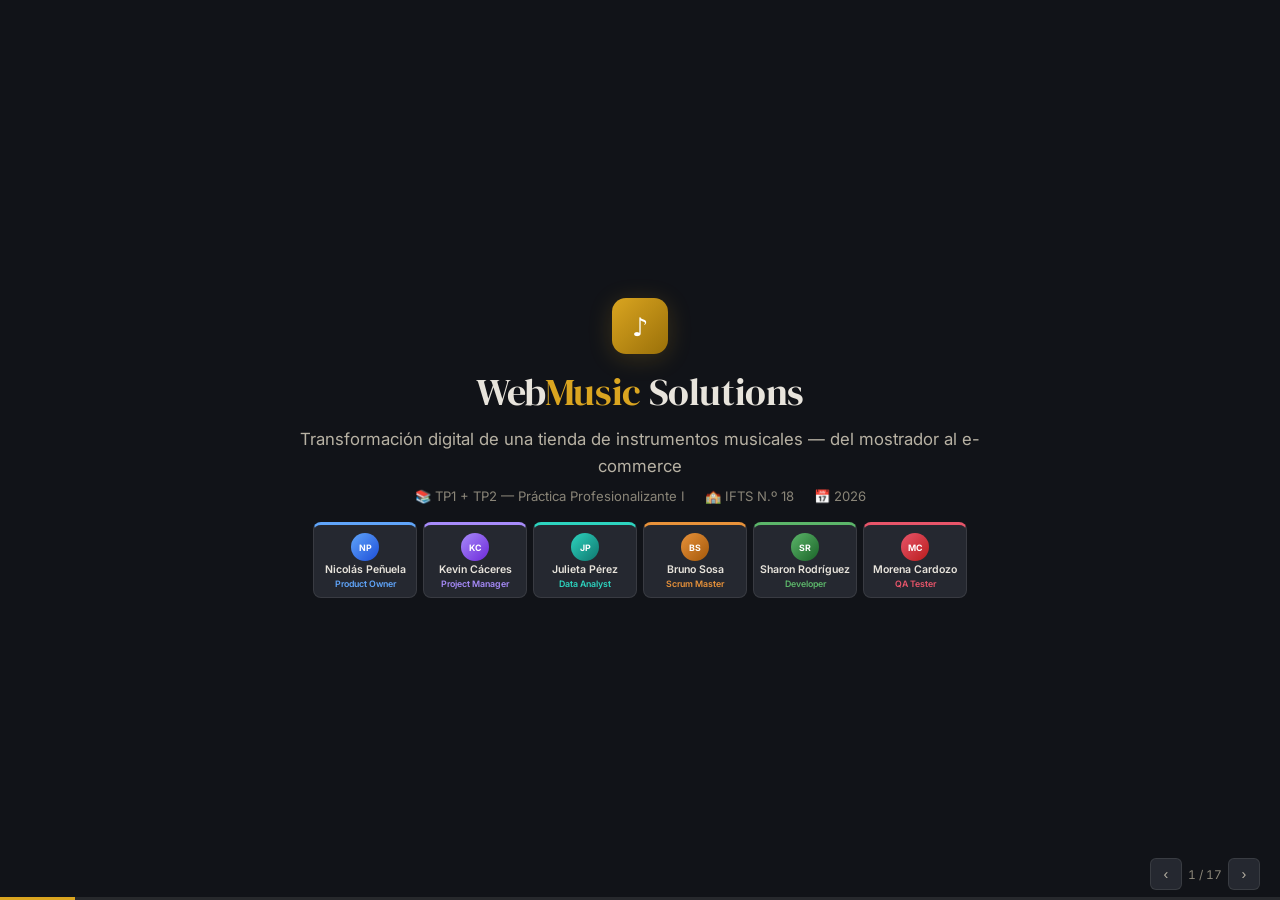
<file: index.html>
<!doctype html><html><head><meta charset=utf8><meta name=viewport content="width=device-width,initial-scale=1"><style>:root{color-scheme:light}body{margin:0;padding:0;font:14px -apple-system,BlinkMacSystemFont,sans-serif;background:#fff;color:#000}img{max-width:100%}[hidden]:not([hidden=until-found i]){display:none!important}</style></head><body>
<title>WebMusic — Exposición TP1 + TP2</title>
<link rel="stylesheet" href="https://fonts.googleapis.com/css2?family=DM+Serif+Display:ital@0;1&family=Inter:wght@400;500;600;700&display=swap">
<style>
:root {
  --ground: #111318;
  --surface: #1a1d26;
  --card: #252830;
  --text: #e8e4dc;
  --text-mid: #b8b2a4;
  --text-muted: #8a8578;
  --accent: #daa520;
  --accent-soft: rgba(218,165,32,.12);
  --accent-glow: rgba(218,165,32,.2);
  --display: 'DM Serif Display', Georgia, serif;
  --body: 'Inter', system-ui, sans-serif;
  --slide-bg: var(--ground);
  --divider: rgba(232,228,220,.1);
  --green: #5cb66a;
  --green-bg: rgba(92,182,106,.1);
  --blue: #60a5fa;
  --blue-bg: rgba(96,165,250,.1);
  --purple: #a78bfa;
  --purple-bg: rgba(167,139,250,.1);
  --orange: #e8923a;
  --orange-bg: rgba(232,146,58,.1);
  --teal: #2dd4bf;
  --teal-bg: rgba(45,212,191,.1);
  --red: #e8556a;
  --red-bg: rgba(232,85,106,.1);
}

*, *::before, *::after { box-sizing: border-box; margin: 0; padding: 0; }
body {
  font-family: var(--body);
  background: var(--ground);
  color: var(--text);
  overflow: hidden;
  height: 100vh;
  -webkit-font-smoothing: antialiased;
}

/* ===== SLIDE ENGINE ===== */
.deck { position: relative; width: 100%; height: 100vh; }
.slide {
  position: absolute; inset: 0;
  display: flex; flex-direction: column;
  align-items: center; justify-content: center;
  padding: 32px 48px 36px;
  opacity: 0;
  pointer-events: none;
  transition: opacity .45s ease;
  background: var(--slide-bg);
}
.slide.active { opacity: 1; pointer-events: auto; }
.slide-inner {
  max-width: 1100px; width: 100%;
  text-align: left;
  display: flex; flex-direction: column;
  min-height: calc(100vh - 68px);
}
.cover .slide-inner,
.closing .slide-inner { min-height: auto; }

/* fill-grow utility — stretches content to fill slide */
.fill-grow { flex: 1; display: flex; flex-direction: column; justify-content: center; }

/* ===== PROGRESS BAR ===== */
.progress-rail {
  position: fixed; bottom: 0; left: 0; right: 0;
  height: 3px; background: var(--divider); z-index: 50;
}
.progress-fill {
  height: 100%; background: var(--accent);
  transition: width .4s ease;
}

/* ===== NAV ===== */
.nav-bar {
  position: fixed; bottom: 10px; right: 20px; z-index: 50;
  display: flex; align-items: center; gap: 6px;
  font-size: .75rem; color: var(--text-muted);
  font-variant-numeric: tabular-nums;
}
.nav-btn {
  width: 32px; height: 32px; border-radius: 6px;
  border: 1px solid var(--divider); background: var(--card);
  color: var(--text-mid); font-size: .9rem;
  cursor: pointer; display: flex; align-items: center; justify-content: center;
  transition: .2s;
}
.nav-btn:hover { border-color: var(--accent); color: var(--accent); }


/* ===== TYPOGRAPHY ===== */
.slide-eyebrow {
  font-size: .75rem; font-weight: 600;
  text-transform: uppercase; letter-spacing: 2.5px;
  color: var(--accent);
  margin-bottom: 8px;
}
.slide-title {
  font-family: var(--display);
  font-size: clamp(1.8rem, 4vw, 2.6rem);
  font-weight: 400;
  line-height: 1.15;
  color: var(--text);
  text-wrap: balance;
  margin-bottom: 10px;
  letter-spacing: -.01em;
}
.slide-subtitle {
  font-size: 1rem;
  color: var(--text-mid);
  line-height: 1.6;
  max-width: 640px;
  margin-bottom: 14px;
}
.slide-body {
  font-size: .92rem;
  color: var(--text-mid);
  line-height: 1.6;
}

/* ===== COVER ===== */
.cover { text-align: center; align-items: center; }
.cover .slide-inner { display: flex; flex-direction: column; align-items: center; }
.cover-logo {
  width: 48px; height: 48px; border-radius: 12px;
  background: linear-gradient(135deg, var(--accent), #9a7009);
  display: flex; align-items: center; justify-content: center;
  font-size: 1.3rem; color: #fff;
  margin-bottom: 20px;
  box-shadow: 0 4px 24px var(--accent-glow);
}
.cover .slide-title { font-size: clamp(2.4rem, 5vw, 3.4rem); margin-bottom: 12px; }
.cover .slide-subtitle { text-align: center; margin-bottom: 28px; }
.cover-meta {
  display: flex; gap: 20px; flex-wrap: wrap; justify-content: center;
  font-size: .75rem; color: var(--text-muted);
}
.cover-meta span { display: flex; align-items: center; gap: 5px; }

/* ===== STAT ROW ===== */
.stat-row {
  display: grid; grid-template-columns: repeat(3, 1fr);
  gap: 10px; margin: 14px 0;
}
.stat-card {
  background: var(--card);
  border: 1px solid var(--divider);
  border-radius: 10px;
  padding: 28px 20px;
  text-align: center;
}
.stat-number {
  font-family: var(--display);
  font-size: 2.8rem; color: var(--accent);
  line-height: 1; margin-bottom: 4px;
}
.stat-label {
  font-size: .88rem; font-weight: 500;
  color: var(--text-muted);
  text-transform: uppercase; letter-spacing: .8px;
}

/* ===== ROLE HEADER ===== */
.role-header {
  display: flex; align-items: center; gap: 12px;
  margin-bottom: 10px;
}
.role-avatar {
  width: 56px; height: 56px; border-radius: 50%;
  display: flex; align-items: center; justify-content: center;
  font-size: 1rem; font-weight: 700; color: #fff;
  flex-shrink: 0;
}
.role-header-text .role-person {
  font-family: var(--display);
  font-size: 1.6rem; color: var(--text);
  line-height: 1.2;
}
.role-header-text .role-label {
  font-size: .78rem; font-weight: 600;
  text-transform: uppercase; letter-spacing: 1.5px;
  margin-top: 1px;
}

/* ===== METHOD ROW ===== */
.method-row {
  display: grid; grid-template-columns: 1fr 1fr;
  gap: 10px; margin-top: 12px;
}
.method-card {
  background: var(--card);
  border: 1px solid var(--divider);
  border-radius: 10px;
  padding: 14px;
}
.method-card h3 {
  font-family: var(--display);
  font-size: 1.2rem; margin-bottom: 4px;
  color: var(--text);
}
.method-card p {
  font-size: 1rem; color: var(--text-muted); line-height: 1.5;
}
.method-tag {
  display: inline-block;
  padding: 2px 8px; border-radius: 5px;
  font-size: .72rem; font-weight: 600;
  margin-bottom: 6px;
}

/* ===== JIRA BOARD MOCK ===== */
.jira-board {
  display: grid; grid-template-columns: repeat(4, 1fr);
  gap: 8px; margin-top: 12px;
}
.jira-col {
  background: var(--surface);
  border-radius: 8px;
  padding: 8px;
  min-height: 60px;
}
.jira-col-title {
  font-size: .82rem; font-weight: 700;
  text-transform: uppercase; letter-spacing: 1.2px;
  color: var(--text-muted);
  margin-bottom: 6px;
  display: flex; justify-content: space-between;
}
.jira-col-title .count {
  background: var(--divider);
  padding: 0 6px; border-radius: 8px;
  font-size: .58rem;
}
.jira-ticket {
  background: var(--card);
  border: 1px solid var(--divider);
  border-radius: 6px;
  padding: 10px 12px;
  margin-bottom: 5px;
  font-size: .9rem;
  color: var(--text);
  line-height: 1.35;
}
.jira-ticket .ticket-id {
  font-size: .55rem; color: var(--accent);
  font-weight: 600; margin-top: 2px;
}
.jira-ticket .ticket-priority {
  display: inline-block;
  width: 12px; height: 2px;
  background: var(--orange);
  border-radius: 2px;
  margin-left: 4px;
  vertical-align: middle;
}

/* ===== PROCESS FLOW ===== */
.process-container {
  display: grid; grid-template-columns: 1fr auto 1fr;
  gap: 14px; align-items: start; margin-top: 10px;
}
.process-box {
  background: var(--card);
  border: 1px solid var(--divider);
  border-radius: 10px;
  padding: 12px 14px;
}
.process-box h3 {
  font-family: var(--display);
  font-size: 1.15rem; margin-bottom: 8px;
  color: var(--text);
}
.process-step {
  display: flex; align-items: flex-start; gap: 8px;
  padding: 3px 0;
  font-size: .95rem; color: var(--text-mid);
  line-height: 1.5;
}
.process-step .dot {
  width: 6px; height: 6px; border-radius: 50%;
  flex-shrink: 0; margin-top: 5px;
}
.process-arrow {
  display: flex; flex-direction: column;
  align-items: center; justify-content: center;
  gap: 4px; padding-top: 30px;
  color: var(--accent);
  font-size: .7rem; font-weight: 600;
  text-transform: uppercase; letter-spacing: 1.2px;
}
.process-arrow svg { width: 24px; height: 24px; }

/* ===== TECH STACK ===== */
.tech-grid {
  display: grid; grid-template-columns: repeat(3, 1fr);
  gap: 8px; margin-top: 12px;
}
.tech-item {
  background: var(--card);
  border: 1px solid var(--divider);
  border-radius: 8px;
  padding: 10px;
  text-align: center;
}
.tech-item .tech-icon { font-size: 1.6rem; margin-bottom: 4px; }
.tech-item .tech-name {
  font-size: 1rem; font-weight: 600; color: var(--text);
}
.tech-item .tech-detail {
  font-size: .88rem; color: var(--text-muted); margin-top: 2px;
}

/* ===== DEMO PREVIEW ===== */
.demo-preview {
  background: var(--card);
  border: 1px solid var(--divider);
  border-radius: 10px;
  padding: 10px 12px;
  margin-top: 10px;
}
.demo-browser-bar {
  display: flex; align-items: center; gap: 5px;
  padding-bottom: 8px;
  border-bottom: 1px solid var(--divider);
  margin-bottom: 8px;
}
.demo-dot { width: 7px; height: 7px; border-radius: 50%; }
.demo-url {
  flex: 1; margin-left: 6px;
  background: var(--surface);
  border-radius: 3px;
  padding: 3px 8px;
  font-size: .58rem; color: var(--text-muted);
  font-family: monospace;
}
.demo-content {
  display: grid; grid-template-columns: repeat(4, 1fr);
  gap: 6px;
}
.demo-card-mini {
  background: var(--surface);
  border-radius: 5px;
  padding: 8px 6px;
  text-align: center;
}
.demo-card-mini .mini-img {
  width: 100%; aspect-ratio: 1.2;
  background: var(--divider);
  border-radius: 3px;
  margin-bottom: 4px;
  display: flex; align-items: center; justify-content: center;
  font-size: 1rem;
}
.demo-card-mini .mini-name {
  font-size: .55rem; font-weight: 500; color: var(--text);
  white-space: nowrap; overflow: hidden; text-overflow: ellipsis;
}
.demo-card-mini .mini-price {
  font-size: .55rem; color: var(--accent); font-weight: 600;
}

/* ===== QA CHECKLIST ===== */
.qa-grid {
  display: grid; grid-template-columns: 1fr 1fr;
  gap: 8px; margin-top: 12px;
}
.qa-card {
  background: var(--card);
  border: 1px solid var(--divider);
  border-radius: 10px;
  padding: 10px 12px;
}
.qa-card h3 {
  font-size: 1rem; font-weight: 600;
  color: var(--text); margin-bottom: 6px;
  display: flex; align-items: center; gap: 6px;
}
.qa-check {
  display: flex; align-items: center; gap: 6px;
  padding: 3px 0;
  font-size: .95rem; color: var(--text-mid);
}
.qa-check .check { color: var(--green); font-weight: 700; }

/* ===== SPRINT FEATURES ===== */
.sprint-features {
  display: grid; grid-template-columns: repeat(5, 1fr);
  gap: 8px; margin-top: 16px;
}
.sprint-feat {
  background: var(--card);
  border: 1px solid var(--divider);
  border-radius: 10px;
  padding: 20px 12px;
  text-align: center;
}
.sprint-feat .feat-icon { font-size: 2.4rem; margin-bottom: 4px; }
.sprint-feat .feat-us {
  font-size: .72rem; font-weight: 600;
  text-transform: uppercase; letter-spacing: 1px;
  color: var(--accent); margin-bottom: 2px;
}
.sprint-feat .feat-name {
  font-size: 1rem; font-weight: 500;
  color: var(--text); line-height: 1.3;
}

/* ===== BACKLOG TABLE ===== */
.backlog-table {
  width: 100%; border-collapse: collapse;
  margin-top: 10px; font-size: .88rem;
}
.backlog-table th {
  text-align: left; padding: 6px 10px;
  font-size: .6rem; font-weight: 600;
  text-transform: uppercase; letter-spacing: 1px;
  color: var(--text-muted);
  border-bottom: 2px solid var(--divider);
}
.backlog-table td {
  padding: 9px 12px;
  border-bottom: 1px solid var(--divider);
  color: var(--text-mid);
}
.backlog-table tr:last-child td { border-bottom: none; }
.priority-badge {
  display: inline-block;
  padding: 1px 7px; border-radius: 4px;
  font-size: .58rem; font-weight: 600;
}

/* Compact variants */
.backlog-compact { font-size: .76rem; }
.backlog-compact th { padding: 4px 8px; font-size: .52rem; }
.backlog-compact td { padding: 5px 8px; }
.backlog-compact .priority-badge { font-size: .5rem; }
.jira-compact .jira-col { padding: 6px; min-height: 40px; }
.jira-compact .jira-col-title { font-size: .72rem; margin-bottom: 4px; }
.jira-compact .jira-ticket { padding: 6px 8px; font-size: .78rem; margin-bottom: 3px; }
.jira-compact .ticket-id { font-size: .48rem; }
.slide-link-btn {
  display: inline-flex; align-items: center; gap: 5px;
  padding: 7px 16px; border-radius: 7px;
  font-size: .75rem; font-weight: 600;
  text-decoration: none; white-space: nowrap;
  transition: .2s; color: #fff;
}
.slide-link-btn:hover { opacity: .85; }

/* ===== CLOSING ===== */
.closing { text-align: center; }
.closing .slide-inner { display: flex; flex-direction: column; align-items: center; }
.closing-question {
  font-family: var(--display);
  font-style: italic;
  font-size: clamp(1.6rem, 3.5vw, 2.6rem);
  color: var(--text-mid);
  margin-top: 16px;
}


/* ===== BIZAGI COMPARE ===== */
.bizagi-grid {
  display: grid; grid-template-columns: 1fr 1fr;
  gap: 8px; margin-bottom: 8px;
}
.bizagi-col {
  background: var(--card);
  border: 1px solid var(--divider);
  border-radius: 8px;
  overflow: hidden;
}
.bizagi-header {
  padding: 5px 10px;
  font-size: .65rem; font-weight: 700;
  text-transform: uppercase; letter-spacing: 1.5px;
  color: #fff; text-align: center;
}
.bizagi-steps { padding: 6px 10px 8px; }
.bizagi-step {
  display: flex; align-items: center; gap: 6px;
  font-size: .75rem; color: var(--text-mid); line-height: 1.35;
}
.bizagi-num {
  width: 22px; height: 22px; border-radius: 50%;
  display: flex; align-items: center; justify-content: center;
  font-size: .55rem; font-weight: 700; color: #fff; flex-shrink: 0;
}
.bizagi-arrow {
  margin-left: 9px; width: 2px; height: 6px;
  opacity: .3; margin-top: 1px; margin-bottom: 1px;
}

/* ===== DASHBOARD PREVIEW ===== */
.dash-tiles {
  display: grid; grid-template-columns: repeat(3, 1fr);
  gap: 6px; margin-bottom: 6px;
}
.dash-tile {
  border-radius: 8px; padding: 8px 10px;
}
.dash-tile-val {
  font-family: var(--display);
  font-size: 1.15rem; color: #fff; line-height: 1.1;
}
.dash-tile-lbl {
  font-size: .5rem; font-weight: 600;
  text-transform: uppercase; letter-spacing: .8px;
  color: rgba(255,255,255,.7); margin-top: 2px;
}
.dash-charts {
  display: grid; grid-template-columns: 1fr 1fr;
  gap: 6px;
}
.dash-chart {
  background: var(--card);
  border: 1px solid var(--divider);
  border-radius: 8px; padding: 6px 8px;
}
.dash-chart-title {
  font-size: .65rem; font-weight: 600;
  color: var(--text-mid); text-align: center; margin-bottom: 2px;
}

/* ===== MOTOR DATOS FLOW ===== */
.motor-flow {
  background: #151a2e; border-radius: 10px;
  padding: 12px 14px; margin-bottom: 8px;
}
.motor-flow .slide-eyebrow { color: var(--teal); }
.motor-title {
  font-family: var(--display);
  font-size: clamp(1rem,2.2vw,1.3rem);
  color: #e8e4dc; margin-bottom: 10px;
}
.flow-chain {
  display: flex; flex-direction: column;
  align-items: center; gap: 0;
}
.flow-node {
  padding: 6px 16px; border-radius: 6px;
  font-size: .72rem; font-weight: 600;
  text-align: center; color: #fff;
  width: 100%; max-width: 340px;
}
.flow-conn { width: 2px; height: 8px; background: var(--teal); opacity: .5; }
.flow-diamond-wrap {
  display: flex; align-items: center; gap: 10px;
  width: 100%; max-width: 500px;
  justify-content: center;
}
.flow-diamond {
  width: 110px; height: 55px; position: relative;
  background: linear-gradient(135deg,#1a7a72,#0d9488);
  clip-path: polygon(50% 0%, 100% 50%, 50% 100%, 0% 50%);
  display: flex; align-items: center; justify-content: center;
  flex-shrink: 0;
}
.flow-diamond span {
  font-size: .6rem; font-weight: 600; color: #fff; text-align: center;
  padding: 0 8px;
}
.flow-branch-no {
  display: flex; align-items: center; gap: 6px;
}
.flow-branch-arrow {
  font-size: .6rem; font-weight: 700; color: #e8923a;
}
.flow-alert {
  background: #c2553a; border-radius: 6px;
  padding: 6px 12px; font-size: .68rem;
  font-weight: 600; color: #fff; white-space: nowrap;
}
.flow-branch-note {
  font-size: .58rem; font-style: italic;
  color: rgba(232,228,220,.5); margin-top: 2px;
}
.flow-label-si {
  font-size: .58rem; font-weight: 600; color: #5cb66a;
  margin: 0 0 2px 0;
}

/* ===== RESPONSIVE ===== */
@media (max-width: 1024px) {
  .slide { padding: 24px 32px 30px; }
  .slide-inner { min-height: auto; }
  .slide-title { font-size: clamp(1.4rem, 3.5vw, 2.2rem); }
  .stat-number { font-size: 2.2rem; }
  .sprint-features { grid-template-columns: repeat(3, 1fr); }
  .qa-grid > div:nth-child(n) { padding: 8px; }
}

@media (max-width: 768px) {
  .slide { padding: 16px 16px 24px; }
  .slide-inner { min-height: auto; }
  .slide-title { font-size: clamp(1.2rem, 4vw, 1.8rem); }
  .slide-subtitle { font-size: .88rem; }
  .stat-row { grid-template-columns: 1fr; gap: 6px; }
  .stat-card { padding: 16px 14px; }
  .stat-number { font-size: 1.8rem; }
  .jira-board { grid-template-columns: repeat(2, 1fr); }
  .process-container { grid-template-columns: 1fr; }
  .process-arrow { flex-direction: row; padding-top: 0; }
  .process-arrow svg { transform: rotate(90deg); }
  .method-row { grid-template-columns: 1fr; }
  .tech-grid { grid-template-columns: 1fr 1fr; }
  .demo-content { grid-template-columns: repeat(2, 1fr); }
  .qa-grid { grid-template-columns: 1fr; }
  .sprint-features { grid-template-columns: repeat(2, 1fr); }
  .cover-meta { flex-direction: column; gap: 6px; }
  .role-avatar { width: 44px; height: 44px; font-size: .85rem; }
  .role-header-text .role-person { font-size: 1.3rem; }
  .backlog-table { font-size: .72rem; }
  .backlog-table th { font-size: .5rem; padding: 3px 6px; }
  .backlog-table td { padding: 5px 6px; }

  /* Bizagi */
  .bizagi-grid { grid-template-columns: 1fr; }
  .bizagi-step { font-size: .78rem; }
  .bizagi-num { width: 24px; height: 24px; font-size: .6rem; }

  /* Dashboard */
  .dash-tiles { grid-template-columns: 1fr; gap: 4px; }
  .dash-tile { display: flex; align-items: center; gap: 8px; padding: 6px 10px; }
  .dash-tile-val { font-size: 1rem; }
  .dash-tile-lbl { margin-top: 0; }
  .dash-charts { grid-template-columns: 1fr; }

  /* Motor flow */
  .motor-flow { padding: 10px; }
  .flow-diamond-wrap { flex-direction: column; }
  .flow-node { font-size: .68rem; padding: 5px 10px; }

  /* QA 5-col → 2-col */
  .slide[data-slide] .qa-card h3 { font-size: .78rem; }
  .qa-check { font-size: .78rem; }

  /* Nav */
  .nav-bar { bottom: 6px; right: 10px; }
}

@media (max-width: 480px) {
  .slide { padding: 12px 12px 20px; }
  .slide-title { font-size: clamp(1rem, 5vw, 1.4rem); }
  .slide-subtitle { font-size: .8rem; }
  .jira-board { grid-template-columns: 1fr; }
  .tech-grid { grid-template-columns: 1fr; }
  .sprint-features { grid-template-columns: 1fr 1fr; }
  .sprint-feat { padding: 12px 8px; }
  .sprint-feat .feat-icon { font-size: 1.6rem; }
  .cover .slide-title { font-size: clamp(1.6rem, 6vw, 2.2rem); }
  .stat-row { grid-template-columns: repeat(3, 1fr); }
  .stat-card { padding: 10px 6px; }
  .stat-number { font-size: 1.4rem; }
  .stat-label { font-size: .62rem; }
  .role-avatar { width: 36px; height: 36px; font-size: .75rem; }
  .role-header-text .role-person { font-size: 1.1rem; }

  /* Bizagi stays stacked */
  .bizagi-step { font-size: .72rem; }

  /* QA 5-col grid → 2 col */
  .slide[data-slide] > .slide-inner > .fill-grow > div[style*="repeat(5"] {
    grid-template-columns: 1fr 1fr !important;
  }
}

/* Allow slide content to scroll when viewport is short */
@media (max-height: 600px) {
  .slide { overflow-y: auto; }
  .slide-inner { min-height: auto; }
}

/* ===== FODA MATRIX ===== */
.foda-grid {
  display: grid; grid-template-columns: 1fr 1fr;
  gap: 6px; margin-top: 6px;
}
.foda-cell {
  background: var(--card);
  border: 1px solid var(--divider);
  border-radius: 10px;
  padding: 8px 12px;
}
.foda-cell h3 {
  font-family: var(--display);
  font-size: .92rem; margin-bottom: 4px;
  display: flex; align-items: center; gap: 6px;
}
.foda-item {
  display: flex; align-items: flex-start; gap: 5px;
  font-size: .72rem; color: var(--text-mid); line-height: 1.4;
  padding: 1px 0;
}
.foda-item .dot {
  width: 5px; height: 5px; border-radius: 50%;
  flex-shrink: 0; margin-top: 6px;
}

/* ===== BCG MATRIX ===== */
.bcg-grid {
  display: grid; grid-template-columns: 1fr 1fr;
  gap: 8px; margin-top: 10px;
  position: relative;
}
.bcg-cell {
  background: var(--card);
  border: 1px solid var(--divider);
  border-radius: 10px;
  padding: 10px 12px;
  text-align: center;
}
.bcg-cell h3 {
  font-family: var(--display);
  font-size: .95rem; margin-bottom: 3px;
}
.bcg-cell p {
  font-size: .74rem; color: var(--text-mid); line-height: 1.4;
}
.bcg-icon { font-size: 1.4rem; margin-bottom: 2px; }

/* ===== TAM/SAM/SOM ===== */
.tam-container {
  display: flex; align-items: center; gap: 20px;
  margin-top: 8px;
}
.tam-circles {
  position: relative; width: 250px; height: 250px; flex-shrink: 0;
}
.tam-circle {
  border-radius: 50%; position: absolute;
  display: flex; align-items: center; justify-content: center;
  text-align: center;
}
.tam-details {
  flex: 1;
}
.tam-detail-card {
  background: var(--card);
  border: 1px solid var(--divider);
  border-radius: 8px;
  padding: 8px 12px;
  margin-bottom: 5px;
}
.tam-detail-card h4 {
  font-family: var(--display);
  font-size: .88rem; margin-bottom: 1px;
}
.tam-detail-card p {
  font-size: .74rem; color: var(--text-mid); line-height: 1.35;
}
.tam-val {
  font-family: var(--display);
  font-size: 1.05rem; color: var(--accent);
}

/* ===== ADOPTION PHASES ===== */
.adoption-flow {
  display: grid; grid-template-columns: repeat(4, 1fr);
  gap: 8px; margin-top: 12px;
}
.adoption-phase {
  background: var(--card);
  border: 1px solid var(--divider);
  border-radius: 10px;
  padding: 12px;
  text-align: center;
}
.adoption-phase .phase-num {
  width: 28px; height: 28px; border-radius: 50%;
  display: flex; align-items: center; justify-content: center;
  font-size: .7rem; font-weight: 700; color: #fff;
  margin: 0 auto 6px;
}
.adoption-phase h3 {
  font-family: var(--display);
  font-size: .95rem; margin-bottom: 4px;
}
.adoption-phase p {
  font-size: .78rem; color: var(--text-mid); line-height: 1.4;
}

/* ===== FINANCIAL CARDS ===== */
.finance-grid {
  display: grid; grid-template-columns: 1fr 1fr;
  gap: 10px; margin-top: 10px;
}
.finance-card {
  background: var(--card);
  border: 1px solid var(--divider);
  border-radius: 10px;
  padding: 14px;
}
.finance-card h3 {
  font-family: var(--display);
  font-size: 1.1rem; margin-bottom: 8px;
  display: flex; align-items: center; gap: 6px;
}
.finance-item {
  display: flex; justify-content: space-between;
  align-items: center; padding: 4px 0;
  font-size: .85rem; color: var(--text-mid);
  border-bottom: 1px solid var(--divider);
}
.finance-item:last-child { border-bottom: none; }
.finance-val {
  font-weight: 600; color: var(--text);
  font-variant-numeric: tabular-nums;
}
.finance-total {
  display: flex; justify-content: space-between;
  padding: 8px 0 0;
  font-size: .95rem; font-weight: 700;
  color: var(--accent);
  border-top: 2px solid var(--accent);
  margin-top: 4px;
}

/* ===== BREAK-EVEN ===== */
.breakeven-row {
  display: grid; grid-template-columns: 1fr 1fr;
  gap: 10px; margin-top: 10px;
}
.breakeven-chart {
  background: var(--card);
  border: 1px solid var(--divider);
  border-radius: 10px;
  padding: 14px;
}
.breakeven-kpis {
  display: flex; flex-direction: column; gap: 8px;
}
.breakeven-kpi {
  background: var(--card);
  border: 1px solid var(--divider);
  border-radius: 10px;
  padding: 14px; text-align: center;
  flex: 1;
}
.breakeven-kpi .kpi-val {
  font-family: var(--display);
  font-size: 1.8rem; color: var(--accent);
  line-height: 1;
}
.breakeven-kpi .kpi-label {
  font-size: .78rem; color: var(--text-muted);
  text-transform: uppercase; letter-spacing: .8px;
  margin-top: 4px;
}

/* Responsive for new slides */
@media (max-width: 768px) {
  .foda-grid { grid-template-columns: 1fr; }
  .bcg-grid { grid-template-columns: 1fr; }
  .tam-container { flex-direction: column; }
  .tam-circles { width: 200px; height: 200px; }
  .adoption-flow { grid-template-columns: 1fr 1fr; }
  .finance-grid { grid-template-columns: 1fr; }
  .breakeven-row { grid-template-columns: 1fr; }
}
@media (max-width: 480px) {
  .adoption-flow { grid-template-columns: 1fr; }
}

/* ===== INLINE-GRID RESPONSIVE OVERRIDES ===== */
/* Portada: 6-col team → 3-col on tablet, 2-col on mobile */
@media (max-width: 768px) {
  .slide[data-slide="0"] .slide-inner > div[style*="repeat(6"] {
    grid-template-columns: repeat(3, 1fr) !important;
  }
}
@media (max-width: 480px) {
  .slide[data-slide="0"] .slide-inner > div[style*="repeat(6"] {
    grid-template-columns: repeat(2, 1fr) !important;
  }
}

/* Slide 1 (Misión): 2-col → 1-col on mobile */
@media (max-width: 768px) {
  .slide[data-slide="1"] .fill-grow > div[style*="1fr 1fr"] {
    grid-template-columns: 1fr !important;
  }
}

/* Slide 8 (PM): 4-col → 2-col on tablet, 1-col on mobile; 3-col months → 1-col on mobile */
@media (max-width: 1024px) {
  .slide[data-slide="9"] .fill-grow > div[style*="1fr 1fr 1fr 1fr"] {
    grid-template-columns: 1fr 1fr !important;
  }
}
@media (max-width: 768px) {
  .slide[data-slide="9"] .fill-grow > div[style*="1fr 1fr 1fr 1fr"] {
    grid-template-columns: 1fr !important;
  }
  .slide[data-slide="9"] .fill-grow > div[style*="1fr 1fr 1fr"]:not([style*="1fr 1fr 1fr 1fr"]) {
    grid-template-columns: 1fr !important;
  }
}

/* Slide 6 (Encuesta): 2-col → 1-col on mobile */
@media (max-width: 768px) {
  .slide[data-slide="5"] .fill-grow > div[style*="1fr 1fr"] {
    grid-template-columns: 1fr !important;
  }
}

/* Slide 12 (Conclusions): 3-col → 1-col on mobile; 2-col → 1-col on mobile */
@media (max-width: 1024px) {
  .slide[data-slide="12"] .fill-grow > div[style*="1fr 1fr 1fr"] {
    grid-template-columns: 1fr 1fr !important;
  }
}
@media (max-width: 768px) {
  .slide[data-slide="12"] .fill-grow > div[style*="1fr 1fr 1fr"] {
    grid-template-columns: 1fr !important;
  }
  .slide[data-slide="12"] .fill-grow > div[style*="1.2fr 1fr"] {
    grid-template-columns: 1fr !important;
  }
}

/* Slide 14 (Dev): 4-col tech → 2-col; 6-col HU → 3-col then 2-col; 2-col changes → 1-col */
@media (max-width: 1024px) {
  .slide[data-slide="13"] .fill-grow > div[style*="repeat(4"] {
    grid-template-columns: repeat(2, 1fr) !important;
  }
  .slide[data-slide="13"] div[style*="repeat(6"] {
    grid-template-columns: repeat(3, 1fr) !important;
  }
}
@media (max-width: 768px) {
  .slide[data-slide="13"] .fill-grow > div[style*="repeat(4"] {
    grid-template-columns: 1fr 1fr !important;
  }
  .slide[data-slide="13"] div[style*="repeat(6"] {
    grid-template-columns: repeat(2, 1fr) !important;
  }
  .slide[data-slide="13"] div[style*="1fr 1fr"]:not([style*="repeat"]):not([style*="1fr 1fr 1fr"]) {
    grid-template-columns: 1fr !important;
  }
}

/* Slide 5 (Adopción + Dashboard): inline grids */
@media (max-width: 768px) {
  .slide[data-slide="15"] .fill-grow > div[style*="1fr 1fr 1fr"]:not([style*="repeat"]) {
    grid-template-columns: 1fr !important;
  }
  .slide[data-slide="15"] .fill-grow > div[style*="repeat(4"] {
    grid-template-columns: repeat(2, 1fr) !important;
  }
  .slide[data-slide="15"] .fill-grow > div[style*="1.2fr"] {
    grid-template-columns: 1fr !important;
  }
}

/* Slide 7 (Finanzas): 3-col inline grid */
@media (max-width: 768px) {
  .slide[data-slide="10"] .fill-grow > div[style*="1fr 1fr 1fr"] {
    grid-template-columns: 1fr !important;
  }
}

/* Closing slide: inline 6-col sprint grid → handled by .sprint-features class rules */
</style>


<!-- ===== SLIDE DECK ===== -->
<div class="deck" id="deck">

  <!-- SLIDE 1: PORTADA -->
  <div class="slide cover active" data-slide="0">
    <div class="slide-inner">
      <div class="cover-logo" style="width:56px;height:56px;font-size:1.6rem;border-radius:14px;margin-bottom:16px;">♪</div>
      <div class="slide-title" style="font-size:clamp(1.6rem,3.5vw,2.4rem);">Web<span style="color:var(--accent)">Music</span> Solutions</div>
      <div class="slide-subtitle" style="font-size:1.05rem;max-width:700px;margin-bottom:8px;">Transformación digital de una tienda de instrumentos musicales — del mostrador al e-commerce</div>
      <div class="cover-meta" style="font-size:.82rem;gap:20px;">
        <span>📚 TP1 + TP2 — Práctica Profesionalizante I</span>
        <span>🏫 IFTS N.º 18</span>
        <span>📅 2026</span>
      </div>
      <div style="margin-top:18px;display:grid;grid-template-columns:repeat(6,1fr);gap:6px;max-width:880px;">
          <div style="background:var(--card);border:1px solid var(--divider);border-radius:8px;padding:8px 6px;border-top:3px solid var(--blue);text-align:center;">
            <div class="role-avatar" style="background:linear-gradient(135deg,var(--blue),#1d4ed8);width:28px;height:28px;font-size:.55rem;margin:0 auto 3px;">NP</div>
            <div style="font-size:.66rem;font-weight:600;color:var(--text);line-height:1.2;">Nicolás Peñuela</div>
            <div style="font-size:.55rem;color:var(--blue);font-weight:600;margin-top:1px;">Product Owner</div>
          </div>
          <div style="background:var(--card);border:1px solid var(--divider);border-radius:8px;padding:8px 6px;border-top:3px solid var(--purple);text-align:center;">
            <div class="role-avatar" style="background:linear-gradient(135deg,var(--purple),#6d28d9);width:28px;height:28px;font-size:.55rem;margin:0 auto 3px;">KC</div>
            <div style="font-size:.66rem;font-weight:600;color:var(--text);line-height:1.2;">Kevin Cáceres</div>
            <div style="font-size:.55rem;color:var(--purple);font-weight:600;margin-top:1px;">Project Manager</div>
          </div>
          <div style="background:var(--card);border:1px solid var(--divider);border-radius:8px;padding:8px 6px;border-top:3px solid var(--teal);text-align:center;">
            <div class="role-avatar" style="background:linear-gradient(135deg,var(--teal),#0f766e);width:28px;height:28px;font-size:.55rem;margin:0 auto 3px;">JP</div>
            <div style="font-size:.66rem;font-weight:600;color:var(--text);line-height:1.2;">Julieta Pérez</div>
            <div style="font-size:.55rem;color:var(--teal);font-weight:600;margin-top:1px;">Data Analyst</div>
          </div>
          <div style="background:var(--card);border:1px solid var(--divider);border-radius:8px;padding:8px 6px;border-top:3px solid var(--orange);text-align:center;">
            <div class="role-avatar" style="background:linear-gradient(135deg,var(--orange),#a3580a);width:28px;height:28px;font-size:.55rem;margin:0 auto 3px;">BS</div>
            <div style="font-size:.66rem;font-weight:600;color:var(--text);line-height:1.2;">Bruno Sosa</div>
            <div style="font-size:.55rem;color:var(--orange);font-weight:600;margin-top:1px;">Scrum Master</div>
          </div>
          <div style="background:var(--card);border:1px solid var(--divider);border-radius:8px;padding:8px 6px;border-top:3px solid var(--green);text-align:center;">
            <div class="role-avatar" style="background:linear-gradient(135deg,var(--green),#1a6328);width:28px;height:28px;font-size:.55rem;margin:0 auto 3px;">SR</div>
            <div style="font-size:.66rem;font-weight:600;color:var(--text);line-height:1.2;">Sharon Rodríguez</div>
            <div style="font-size:.55rem;color:var(--green);font-weight:600;margin-top:1px;">Developer</div>
          </div>
          <div style="background:var(--card);border:1px solid var(--divider);border-radius:8px;padding:8px 6px;border-top:3px solid var(--red);text-align:center;">
            <div class="role-avatar" style="background:linear-gradient(135deg,var(--red),#b91c1c);width:28px;height:28px;font-size:.55rem;margin:0 auto 3px;">MC</div>
            <div style="font-size:.66rem;font-weight:600;color:var(--text);line-height:1.2;">Morena Cardozo</div>
            <div style="font-size:.55rem;color:var(--red);font-weight:600;margin-top:1px;">QA Tester</div>
          </div>
      </div>
    </div>
  </div>

  <!-- SLIDE: EQUIPO, MISIÓN Y CAPACITACIÓN -->
  <div class="slide" data-slide="1">
    <div class="slide-inner">
      <div class="slide-eyebrow">Fase 1 · Descubrimiento y Negocio</div>
      <div class="slide-title" style="font-size:clamp(1.4rem,3vw,1.9rem);margin-bottom:10px;">Misión, Visión y Capacitación</div>
      <div class="fill-grow" style="display:flex;flex-direction:column;gap:14px;">
        <!-- MISIÓN, VISIÓN, VALORES + CAPTACIÓN + CAPACITACIÓN -->
        <div style="display:grid;grid-template-columns:1fr 1fr;gap:14px;">
          <!-- Left column: Misión, Visión, Valores -->
          <div style="display:flex;flex-direction:column;gap:12px;">
            <div style="background:var(--card);border:1px solid var(--divider);border-radius:10px;padding:14px 18px;border-left:3px solid var(--accent);">
              <div style="font-size:.75rem;font-weight:700;color:var(--accent);text-transform:uppercase;letter-spacing:.04em;margin-bottom:4px;">Misión</div>
              <div style="font-size:.84rem;color:var(--text);line-height:1.55;">Digitalizar la gestión comercial de tiendas de instrumentos musicales, reemplazando procesos manuales por un e-commerce con datos en tiempo real.</div>
            </div>
            <div style="background:var(--card);border:1px solid var(--divider);border-radius:10px;padding:14px 18px;border-left:3px solid var(--blue);">
              <div style="font-size:.75rem;font-weight:700;color:var(--blue);text-transform:uppercase;letter-spacing:.04em;margin-bottom:4px;">Visión</div>
              <div style="font-size:.84rem;color:var(--text);line-height:1.55;">Ser la plataforma de referencia para e-commerce de instrumentos musicales en LATAM, integrando IA para análisis de datos y automatización.</div>
            </div>
            <div style="background:var(--card);border:1px solid var(--divider);border-radius:10px;padding:14px 18px;border-left:3px solid var(--purple);">
              <div style="font-size:.75rem;font-weight:700;color:var(--purple);text-transform:uppercase;letter-spacing:.04em;margin-bottom:4px;">Valores</div>
              <div style="font-size:.84rem;color:var(--text);line-height:1.55;">Innovación · Colaboración · Calidad · Orientación al usuario · Transparencia en los datos</div>
            </div>
          </div>
          <!-- Right column: Captación RRHH + Capacitación -->
          <div style="display:flex;flex-direction:column;gap:12px;">
            <div style="background:var(--card);border:1px solid var(--divider);border-radius:10px;padding:14px 18px;border-left:3px solid var(--teal);">
              <div style="font-size:.75rem;font-weight:700;color:var(--teal);text-transform:uppercase;letter-spacing:.04em;margin-bottom:4px;">Captación de RRHH</div>
              <div style="font-size:.84rem;color:var(--text);line-height:1.55;">Equipo conformado por 6 integrantes con perfiles complementarios: gestión de producto, datos, desarrollo, QA y coordinación ágil. Selección basada en competencias técnicas y experiencia previa en proyectos digitales.</div>
            </div>
            <div style="background:var(--card);border:1px solid var(--divider);border-radius:10px;padding:14px 18px;border-left:3px solid var(--green);">
              <div style="font-size:.75rem;font-weight:700;color:var(--green);text-transform:uppercase;letter-spacing:.04em;margin-bottom:4px;">Capacitación del equipo</div>
              <div style="font-size:.84rem;color:var(--text);line-height:1.55;">Onboarding con documentación compartida y talleres internos. Ceremonias Scrum como instancia de aprendizaje continuo: dailys, reviews y retrospectivas para nivelar conocimientos y resolver bloqueos.</div>
            </div>
          </div>
        </div>
      </div>
    </div>
  </div>


  <!-- SLIDE: PROBLEMA + FODA -->
  <div class="slide" data-slide="2">
    <div class="slide-inner">
      <div class="slide-eyebrow">Contexto · Análisis Estratégico</div>
      <div class="slide-title" style="font-size:clamp(1.2rem,2.6vw,1.7rem);margin-bottom:4px;">El Problema y Matriz FODA</div>
      <div class="fill-grow" style="display:flex;flex-direction:column;gap:8px;">
        <!-- PROBLEM CONDENSED -->
        <div style="background:var(--card);border:1px solid var(--divider);border-radius:10px;padding:10px 14px;display:flex;align-items:center;gap:14px;">
          <div style="flex:1;font-size:.78rem;color:var(--text);line-height:1.45;">Una tienda de instrumentos musicales con ventas sólidas en local físico, pero gestión 100% manual en Excel, sin canal online y con información desactualizada para la gerencia.</div>
          <div style="display:flex;gap:8px;flex-shrink:0;">
            <div style="background:var(--surface);border-radius:8px;padding:6px 10px;text-align:center;">
              <div style="font-size:1rem;font-weight:800;color:var(--accent);">100%</div>
              <div style="font-size:.55rem;color:var(--text-muted);">Manual</div>
            </div>
            <div style="background:var(--surface);border-radius:8px;padding:6px 10px;text-align:center;">
              <div style="font-size:1rem;font-weight:800;color:var(--accent);">0</div>
              <div style="font-size:.55rem;color:var(--text-muted);">Online</div>
            </div>
            <div style="background:var(--surface);border-radius:8px;padding:6px 10px;text-align:center;">
              <div style="font-size:1rem;font-weight:800;color:var(--accent);">Excel</div>
              <div style="font-size:.55rem;color:var(--text-muted);">Ventas</div>
            </div>
          </div>
        </div>
        <!-- FODA GRID -->
        <div class="foda-grid">
          <div class="foda-cell" style="border-top:3px solid var(--green);">
            <h3 style="color:var(--green);">Fortalezas</h3>
            <div class="foda-item"><div class="dot" style="background:var(--green);"></div><span>MVP e-commerce funcional con catálogo, filtros, búsqueda y stock</span></div>
            <div class="foda-item"><div class="dot" style="background:var(--green);"></div><span>Proceso TO-BE con captura automática, ETL y Data Warehouse</span></div>
            <div class="foda-item"><div class="dot" style="background:var(--green);"></div><span>Metodología híbrida: Jira (ejecución ágil) + MS Project (gobernanza)</span></div>
            <div class="foda-item"><div class="dot" style="background:var(--green);"></div><span>Equipo Scrum con 6 roles definidos y trazabilidad Bizagi → Jira → Gantt</span></div>
          </div>
          <div class="foda-cell" style="border-top:3px solid var(--blue);">
            <h3 style="color:var(--blue);">Oportunidades</h3>
            <div class="foda-item"><div class="dot" style="background:var(--blue);"></div><span>APIs de Document Intelligence para extracción y validación automática de datos</span></div>
            <div class="foda-item"><div class="dot" style="background:var(--blue);"></div><span>Automatización documental elimina carga manual en Excel y reduce errores</span></div>
            <div class="foda-item"><div class="dot" style="background:var(--blue);"></div><span>Oportunidad para introducirse en el mercado como una tienda especializada en audio</span></div>
            <div class="foda-item"><div class="dot" style="background:var(--blue);"></div><span>E-commerce crece +22% anual en Argentina — la pandemia aceleró la digitalización</span></div>
          </div>
          <div class="foda-cell" style="border-top:3px solid var(--orange);">
            <h3 style="color:var(--orange);">Debilidades</h3>
            <div class="foda-item"><div class="dot" style="background:var(--orange);"></div><span>WebMusic recién comienza — compite contra Tienda Nube, Shopify y agencias establecidas</span></div>
            <div class="foda-item"><div class="dot" style="background:var(--orange);"></div><span>Logística frágil y costosa para envíos de instrumentos voluminosos</span></div>
            <div class="foda-item"><div class="dot" style="background:var(--orange);"></div><span>Dependencia de APIs de terceros (Document Intelligence) con costos variables</span></div>
            <div class="foda-item"><div class="dot" style="background:var(--orange);"></div><span>Operadores administrativos habituados al proceso manual en Excel</span></div>
          </div>
          <div class="foda-cell" style="border-top:3px solid var(--red);">
            <h3 style="color:var(--red);">Amenazas</h3>
            <div class="foda-item"><div class="dot" style="background:var(--red);"></div><span>Competencia de gigantes: plataformas masivas con envíos ultrarrápidos y devoluciones agresivas</span></div>
            <div class="foda-item"><div class="dot" style="background:var(--red);"></div><span>Volatilidad cambiaria: marcas importadas encarecidas por devaluaciones y restricciones aduaneras</span></div>
            <div class="foda-item"><div class="dot" style="background:var(--red);"></div><span>Mercado de usados: músicos recurren a segunda mano por el alto costo de los instrumentos nuevos</span></div>
            <div class="foda-item"><div class="dot" style="background:var(--red);"></div><span>Sustitución tecnológica: software de producción y VSTs reducen la necesidad de equipos físicos</span></div>
            <div class="foda-item"><div class="dot" style="background:var(--red);"></div><span>Rupturas logísticas: huelgas, fletes y crisis de suministro retrasan mercadería crítica</span></div>
          </div>
        </div>
      </div>
    </div>
  </div>

  <!-- SLIDE: MATRIZ BCG -->
  <div class="slide" data-slide="3">
    <div class="slide-inner">
      <div class="slide-eyebrow">Análisis Estratégico</div>
      <div class="slide-title" style="font-size:clamp(1.3rem,2.8vw,1.8rem);margin-bottom:4px;">Matriz BCG</div>
      <div class="slide-subtitle" style="font-size:.82rem;margin-bottom:2px;">Portafolio de productos de WebMusic Solutions para la industria del audio, según participación y crecimiento.</div>
      <div class="fill-grow">
        <div style="display:grid;grid-template-columns:auto 1fr 1fr;grid-template-rows:auto 1fr 1fr;gap:0;margin-top:8px;">
          <!-- Y-axis label -->
          <div style="grid-row:2/4;display:flex;align-items:center;justify-content:center;padding-right:8px;">
            <div style="writing-mode:vertical-rl;transform:rotate(180deg);font-size:.7rem;font-weight:600;text-transform:uppercase;letter-spacing:1.5px;color:var(--text-muted);">Tasa de crecimiento</div>
          </div>
          <!-- X-axis labels -->
          <div></div>
          <div style="text-align:center;padding-bottom:4px;font-size:.65rem;font-weight:600;text-transform:uppercase;letter-spacing:1px;color:var(--text-muted);">Alta participación</div>
          <div style="text-align:center;padding-bottom:4px;font-size:.65rem;font-weight:600;text-transform:uppercase;letter-spacing:1px;color:var(--text-muted);">Baja participación</div>
          <!-- Star -->
          <div class="bcg-cell" style="border-top:3px solid var(--accent);border-right:1px dashed var(--divider);border-bottom:1px dashed var(--divider);border-radius:10px 0 0 0;">
            <div class="bcg-icon">⭐</div>
            <h3 style="color:var(--accent);">Estrella</h3>
            <div style="font-size:.8rem;font-weight:600;color:var(--text);margin-bottom:2px;">Mejora de Audio con IA</div>
            <p>App web con IA para limpiar ruido, ecualizar y nivelar audio de podcasts y streamers. Mercado en pleno crecimiento, sin competencia en habla hispana.</p>
          </div>
          <!-- Question mark -->
          <div class="bcg-cell" style="border-top:3px solid var(--purple);border-bottom:1px dashed var(--divider);border-radius:0 10px 0 0;">
            <div class="bcg-icon">❓</div>
            <h3 style="color:var(--purple);">Dilema</h3>
            <div style="font-size:.8rem;font-weight:600;color:var(--text);margin-bottom:2px;">E-commerce de instrumentos</div>
            <p>Alto crecimiento del mercado, pero WebMusic recién comienza y compite contra Tienda Nube y Shopify. Invertir para convertirlo en producto replicable.</p>
          </div>
          <!-- Cash cow -->
          <div class="bcg-cell" style="border-right:1px dashed var(--divider);border-radius:0 0 0 10px;">
            <div class="bcg-icon">🐄</div>
            <h3 style="color:var(--green);">Vaca lechera</h3>
            <div style="font-size:.8rem;font-weight:600;color:var(--text);margin-bottom:2px;">SaaS Gestión de Estudios</div>
            <p>Plataforma para estudios de grabación: reservas, inventario, facturación y calendario. Mercado maduro y estable, flujo de caja constante.</p>
          </div>
          <!-- Dog -->
          <div class="bcg-cell" style="border-radius:0 0 10px 0;">
            <div class="bcg-icon">🐕</div>
            <h3 style="color:var(--text-muted);">Perro</h3>
            <div style="font-size:.8rem;font-weight:600;color:var(--text);margin-bottom:2px;">App Afinador / Metrónomo</div>
            <p>Mercado saturado con decenas de apps gratuitas. Baja participación, sin crecimiento. Estrategia: no desarrollar.</p>
          </div>
        </div>
      </div>
    </div>
  </div>

  <!-- SLIDE: TAM/SAM/SOM -->
  <div class="slide" data-slide="4">
    <div class="slide-inner">
      <div class="slide-eyebrow">Impacto en el Mercado</div>
      <div class="slide-title" style="font-size:clamp(1.3rem,2.8vw,1.8rem);margin-bottom:4px;">Estimación del Mercado Objetivo</div>
      <div class="slide-subtitle" style="font-size:.82rem;margin-bottom:2px;">Dimensionamiento del mercado potencial para soluciones de e-commerce en la industria musical.</div>
      <div style="font-size:.62rem;color:var(--accent);background:var(--accent-soft);display:inline-block;padding:2px 10px;border-radius:4px;margin-bottom:2px;">Moneda: USD · Ticket promedio: USD 150 · Margen por txn: USD 12 (8% comision) · Ver slides Presupuesto y Dashboard</div>
      <div class="fill-grow">
        <div class="tam-container">
          <!-- Concentric circles -->
          <div class="tam-circles">
            <div class="tam-circle" style="width:250px;height:250px;background:var(--blue-bg);border:2px solid var(--blue);top:0;left:0;">
              <span style="position:absolute;top:10px;font-size:.6rem;font-weight:600;color:var(--blue);text-transform:uppercase;letter-spacing:1px;">TAM</span>
            </div>
            <div class="tam-circle" style="width:170px;height:170px;background:var(--teal-bg);border:2px solid var(--teal);top:40px;left:40px;">
              <span style="position:absolute;top:8px;font-size:.6rem;font-weight:600;color:var(--teal);text-transform:uppercase;letter-spacing:1px;">SAM</span>
            </div>
            <div class="tam-circle" style="width:90px;height:90px;background:var(--accent-soft);border:2px solid var(--accent);top:80px;left:80px;">
              <span style="font-size:.6rem;font-weight:700;color:var(--accent);text-transform:uppercase;letter-spacing:1px;">SOM</span>
            </div>
          </div>
          <!-- Details -->
          <div class="tam-details">
            <div class="tam-detail-card" style="border-left:3px solid var(--blue);">
              <h4 style="color:var(--blue);">TAM — Total Addressable Market</h4>
              <div class="tam-val">USD 4.200 M</div>
              <p>Mercado global de instrumentos musicales online (2026). Incluye todos los segmentos y canales digitales.</p>
            </div>
            <div class="tam-detail-card" style="border-left:3px solid var(--teal);">
              <h4 style="color:var(--teal);">SAM — Serviceable Addressable Market</h4>
              <div class="tam-val">USD 320 M</div>
              <p>E-commerce de instrumentos en LATAM. Mercado al que WebMusic puede dirigirse geográfica y logísticamente.</p>
            </div>
            <div class="tam-detail-card" style="border-left:3px solid var(--accent);">
              <h4 style="color:var(--accent);">SOM — Serviceable Obtainable Market</h4>
              <div class="tam-val">USD 480 K</div>
              <p>Captura realista año 1 en CABA/GBA (0,15% del SAM). Meta: 267 transacciones/mes promedio (267 × USD 150 × 12 = USD 480 K).</p>
            </div>
          </div>
        </div>
      </div>
    </div>
  </div>

  <!-- SLIDE: ADOPCIÓN + DASHBOARD GERENCIAL -->
  <div class="slide" data-slide="5">
    <div class="slide-inner">
      <div class="slide-eyebrow">Investigación de Mercado</div>
      <div class="slide-title" style="font-size:clamp(1.1rem,2.4vw,1.5rem);margin-bottom:6px;">Encuesta — Proceso de Recolección y Análisis</div>
      <div class="fill-grow" style="display:flex;flex-direction:column;justify-content:center;align-items:center;gap:10px;">
        <div style="display:grid;grid-template-columns:1fr 1fr;gap:14px;max-width:900px;width:100%;">
          <div style="background:var(--card);border:1px solid var(--divider);border-radius:10px;padding:14px;border-top:3px solid var(--accent);">
            <div style="font-size:.72rem;font-weight:700;color:var(--accent);text-transform:uppercase;letter-spacing:.04em;margin-bottom:6px;">Formulario + Datos</div>
            <div style="font-size:.76rem;color:var(--text);line-height:1.6;margin-bottom:4px;">Encuesta diseñada en <b>Google Forms</b> con preguntas de opción múltiple y escala Likert.</div>
            <div style="font-size:.68rem;color:var(--text-mid);line-height:1.55;">23 respuestas recopiladas. Datos exportados a Google Sheets y procesados con Python (pandas) en Google Colab.</div>
          </div>
          <div style="background:var(--card);border:1px solid var(--divider);border-radius:10px;padding:14px;border-top:3px solid var(--blue);">
            <div style="font-size:.72rem;font-weight:700;color:var(--blue);text-transform:uppercase;letter-spacing:.04em;margin-bottom:6px;">Análisis y Visualización</div>
            <div style="font-size:.76rem;color:var(--text);line-height:1.6;margin-bottom:4px;">Gráficos generados con <b>matplotlib</b> y consolidados en Power BI para el análisis exploratorio.</div>
            <div style="font-size:.68rem;color:var(--text-mid);line-height:1.55;">Variables analizadas: perfil demográfico, hábitos de compra, prioridades del consumidor y funcionalidades deseadas.</div>
          </div>
        </div>
        <div style="background:var(--card);border:1px solid var(--divider);border-radius:10px;padding:10px;text-align:center;max-width:900px;width:100%;">
          <img src="captura-encuesta.jpeg" alt="Proceso de encuesta: formulario, código, datos y visualización" style="width:100%;max-height:420px;border-radius:6px;object-fit:contain;">
        </div>
      </div>
    </div>
  </div>

  <!-- SLIDE: FINANZAS + BREAK-EVEN -->
  <div class="slide" data-slide="6">
    <div class="slide-inner">
      <div class="slide-eyebrow">Encuesta · Conclusiones</div>
      <div class="slide-title" style="font-size:clamp(1.1rem,2.4vw,1.5rem);margin-bottom:2px;">Resultados de la Encuesta (23 respuestas)</div>
      <div style="font-size:.66rem;color:var(--text-muted);margin-bottom:6px;font-style:italic;">Muestra de 23 respuestas: resultados direccionales, no representativos estadísticamente</div>

      <div class="fill-grow" style="display:flex;flex-direction:column;gap:10px;">
        <!-- ROW 1: Productos + Edad + hallazgos -->
        <div style="display:grid;grid-template-columns:1fr 1fr 1fr;gap:10px;align-items:stretch;">
          <div style="background:var(--card);border:1px solid var(--divider);border-radius:10px;padding:12px;text-align:center;display:flex;flex-direction:column;">
            <div style="font-size:.75rem;font-weight:600;color:var(--text-muted);text-transform:uppercase;letter-spacing:1px;margin-bottom:6px;">¿Qué compran más?</div>
            <img src="grafico-productos.jpeg" alt="Gráfico de productos más comprados" style="width:100%;border-radius:6px;background:#fff;flex:1;object-fit:contain;">
          </div>
          <div style="background:var(--card);border:1px solid var(--divider);border-radius:10px;padding:12px;text-align:center;display:flex;flex-direction:column;">
            <div style="font-size:.75rem;font-weight:600;color:var(--text-muted);text-transform:uppercase;letter-spacing:1px;margin-bottom:6px;">Participación por edad</div>
            <img src="grafico-participacion-edad.jpeg" alt="Gráfico de participación por edad" style="width:100%;border-radius:6px;background:#fff;flex:1;object-fit:contain;">
          </div>
          <div style="background:var(--card);border:1px solid var(--divider);border-radius:10px;padding:16px 18px;display:flex;flex-direction:column;justify-content:center;gap:14px;">
            <div style="font-size:.88rem;color:var(--text);line-height:1.6;">
              La población encuestada es <b style="color:var(--accent);">joven</b>: el <b style="color:var(--accent);font-size:1.1rem;">68%</b> tiene entre 25 y 34 años.
            </div>
            <div style="width:100%;height:1px;background:var(--divider);"></div>
            <div style="font-size:.88rem;color:var(--text);line-height:1.6;">
              Los productos más comprados son <b style="color:var(--accent);">cuerdas</b> y <b style="color:var(--accent);">accesorios</b>, seguidos de instrumentos.
            </div>
          </div>
        </div>

        <!-- ROW 2: Prioridades + Conclusión final -->
        <div style="display:grid;grid-template-columns:1.2fr 1fr;gap:10px;align-items:stretch;">
          <div style="background:var(--card);border:1px solid var(--divider);border-radius:10px;padding:12px;text-align:center;display:flex;flex-direction:column;">
            <div style="font-size:.75rem;font-weight:600;color:var(--text-muted);text-transform:uppercase;letter-spacing:1px;margin-bottom:6px;">Prioridades del comprador (promedio sobre 5)</div>
            <img src="grafico-prioridades.jpeg" alt="Gráfico de prioridades del comprador" style="width:100%;border-radius:6px;background:#fff;flex:1;object-fit:contain;">
          </div>
          <div style="background:var(--card);border:1px solid var(--divider);border-radius:10px;padding:18px 20px;border-left:3px solid var(--accent);display:flex;flex-direction:column;justify-content:center;">
            <div style="font-size:.92rem;color:var(--text);line-height:1.55;margin-bottom:12px;">El obstáculo más importante de la venta online en este rubro es la <b style="color:var(--accent);font-size:1.05rem;">incertidumbre</b>. La tienda debería:</div>
            <div style="font-size:.85rem;color:var(--text-mid);line-height:1.7;display:flex;flex-direction:column;gap:4px;">
              <span>📦 Seguimiento del pedido</span>
              <span>📋 Fichas técnicas completas con fotos reales</span>
              <span>🛡️ Comunicar claramente garantía y devoluciones</span>
              <span>🎵 Complementar con audio o video de demostración</span>
              <span>💬 Ofrecer chat de WhatsApp para consultas</span>
            </div>
            <div style="margin-top:14px;padding-top:10px;border-top:1px solid var(--divider);font-size:.85rem;color:var(--text);line-height:1.55;">
              Para el lanzamiento: apoyarse en <b style="color:var(--accent);">cuerdas y accesorios</b> y trabajar la construcción de confianza con los <b style="color:var(--accent);">principiantes</b>.
            </div>
          </div>
        </div>
      </div>
    </div>
  </div>

  <!-- SLIDE: MODELADO AS-IS / TO-BE (detallado) -->
  <div class="slide" data-slide="7">
    <div class="slide-inner">
      <div class="slide-eyebrow">Fase 2 · Ingeniería de Procesos y Requisitos</div>
      <div class="slide-title" style="font-size:clamp(1.1rem,2.4vw,1.5rem);margin-bottom:2px;">Modelado AS-IS vs. TO-BE — Flujo de Datos</div>
      <div style="font-size:.64rem;color:var(--text-muted);margin-bottom:6px;">Cada paso del AS-IS se mapea a una tarea de MS Project, una User Story en Jira y un caso de prueba QA</div>

      <div class="fill-grow" style="display:flex;flex-direction:column;gap:8px;">
        <!-- Circuitos AS-IS y TO-BE detallados -->
        <div style="display:grid;grid-template-columns:1fr 1fr;gap:8px;">
          <!-- AS-IS -->
          <div style="background:var(--card);border:1px solid var(--divider);border-radius:10px;padding:12px 14px;border-left:3px solid var(--red);">
            <div style="font-size:.78rem;font-weight:600;color:var(--red);margin-bottom:6px;">AS-IS — Circuito actual</div>
            <div style="display:flex;flex-direction:column;gap:4px;">
              <div style="display:flex;gap:8px;align-items:flex-start;">
                <div style="background:var(--red);color:#fff;border-radius:50%;width:20px;height:20px;display:flex;align-items:center;justify-content:center;font-size:.55rem;font-weight:700;flex-shrink:0;">1</div>
                <div><div style="font-size:.72rem;font-weight:600;color:var(--text);">Consulta</div><div style="font-size:.62rem;color:var(--text-muted);">Mostrador o telefono; sin catalogo digital</div></div>
              </div>
              <div style="margin-left:9px;width:2px;height:4px;background:var(--red);opacity:.3;"></div>
              <div style="display:flex;gap:8px;align-items:flex-start;">
                <div style="background:var(--red);color:#fff;border-radius:50%;width:20px;height:20px;display:flex;align-items:center;justify-content:center;font-size:.55rem;font-weight:700;flex-shrink:0;">2</div>
                <div><div style="font-size:.72rem;font-weight:600;color:var(--text);">Stock</div><div style="font-size:.62rem;color:var(--text-muted);">Excel desactualizada, verificacion manual (~15 min)</div></div>
              </div>
              <div style="margin-left:9px;width:2px;height:4px;background:var(--red);opacity:.3;"></div>
              <div style="display:flex;gap:8px;align-items:flex-start;">
                <div style="background:var(--red);color:#fff;border-radius:50%;width:20px;height:20px;display:flex;align-items:center;justify-content:center;font-size:.55rem;font-weight:700;flex-shrink:0;">3</div>
                <div><div style="font-size:.72rem;font-weight:600;color:var(--text);">Cobro</div><div style="font-size:.62rem;color:var(--text-muted);">Caja fisica, efectivo/debito; sin integracion</div></div>
              </div>
              <div style="margin-left:9px;width:2px;height:4px;background:var(--red);opacity:.3;"></div>
              <div style="display:flex;gap:8px;align-items:flex-start;">
                <div style="background:var(--red);color:#fff;border-radius:50%;width:20px;height:20px;display:flex;align-items:center;justify-content:center;font-size:.55rem;font-weight:700;flex-shrink:0;">4</div>
                <div><div style="font-size:.72rem;font-weight:600;color:var(--text);">Cierre</div><div style="font-size:.62rem;color:var(--text-muted);">Asiento manual nocturno, propenso a desfasajes</div></div>
              </div>
            </div>
          </div>
          <!-- TO-BE -->
          <div style="background:var(--card);border:1px solid var(--divider);border-radius:10px;padding:12px 14px;border-left:3px solid var(--green);">
            <div style="font-size:.78rem;font-weight:600;color:var(--green);margin-bottom:6px;">TO-BE — Circuito propuesto</div>
            <div style="display:flex;flex-direction:column;gap:4px;">
              <div style="display:flex;gap:8px;align-items:flex-start;">
                <div style="background:var(--green);color:#fff;border-radius:50%;width:20px;height:20px;display:flex;align-items:center;justify-content:center;font-size:.55rem;font-weight:700;flex-shrink:0;">1</div>
                <div><div style="font-size:.72rem;font-weight:600;color:var(--text);">Captura</div><div style="font-size:.62rem;color:var(--text-muted);">Ingreso unificado mostrador + e-commerce 24/7</div></div>
              </div>
              <div style="margin-left:9px;width:2px;height:4px;background:var(--green);opacity:.3;"></div>
              <div style="display:flex;gap:8px;align-items:flex-start;">
                <div style="background:var(--green);color:#fff;border-radius:50%;width:20px;height:20px;display:flex;align-items:center;justify-content:center;font-size:.55rem;font-weight:700;flex-shrink:0;">2</div>
                <div><div style="font-size:.72rem;font-weight:600;color:var(--text);">Validacion</div><div style="font-size:.62rem;color:var(--text-muted);">Control automatico de stock e integridad</div></div>
              </div>
              <div style="margin-left:9px;width:2px;height:4px;background:var(--green);opacity:.3;"></div>
              <div style="display:flex;gap:8px;align-items:flex-start;">
                <div style="background:var(--teal);color:#fff;border-radius:50%;width:20px;height:20px;display:flex;align-items:center;justify-content:center;font-size:.55rem;font-weight:700;flex-shrink:0;">3</div>
                <div><div style="font-size:.72rem;font-weight:600;color:var(--text);">Data Quality / ETL</div><div style="font-size:.62rem;color:var(--text-muted);">Depuracion y estandarizacion de datos</div></div>
              </div>
              <div style="margin-left:9px;width:2px;height:4px;background:var(--green);opacity:.3;"></div>
              <div style="display:flex;gap:8px;align-items:flex-start;">
                <div style="background:var(--green);color:#fff;border-radius:50%;width:20px;height:20px;display:flex;align-items:center;justify-content:center;font-size:.55rem;font-weight:700;flex-shrink:0;">4</div>
                <div><div style="font-size:.72rem;font-weight:600;color:var(--text);">Centralizacion</div><div style="font-size:.62rem;color:var(--text-muted);">Sincronizacion DW, visibilidad en tiempo real</div></div>
              </div>
            </div>
          </div>
        </div>

        <!-- Trazabilidad -->
        <div style="background:var(--surface);border:1px solid var(--divider);border-radius:10px;padding:10px 14px;">
          <div style="font-size:.7rem;font-weight:600;color:var(--accent);text-transform:uppercase;letter-spacing:1px;margin-bottom:6px;">Trazabilidad end-to-end</div>
          <div style="display:flex;align-items:center;justify-content:center;gap:6px;flex-wrap:wrap;font-size:.68rem;">
            <span style="background:var(--red-bg);border:1px solid rgba(232,85,106,.2);padding:5px 10px;border-radius:6px;color:var(--red);font-weight:600;">Problema AS-IS</span>
            <span style="color:var(--accent);">→</span>
            <span style="background:var(--purple-bg);border:1px solid rgba(167,139,250,.2);padding:5px 10px;border-radius:6px;color:var(--purple);font-weight:600;">Tarea MS Project</span>
            <span style="color:var(--accent);">→</span>
            <span style="background:var(--blue-bg);border:1px solid rgba(96,165,250,.2);padding:5px 10px;border-radius:6px;color:var(--blue);font-weight:600;">User Story Jira</span>
            <span style="color:var(--accent);">→</span>
            <span style="background:var(--green-bg);border:1px solid rgba(92,182,106,.2);padding:5px 10px;border-radius:6px;color:var(--green);font-weight:600;">Caso de Prueba QA</span>
          </div>
          <div style="font-size:.58rem;color:var(--text-muted);text-align:center;margin-top:4px;">Cada dolor detectado en el circuito actual se traduce en entregable concreto y verificable</div>
        </div>

        <!-- Metricas pre/post + Bizagi -->
        <div style="display:grid;grid-template-columns:1fr 1fr;gap:8px;">
          <!-- Metricas pre/post -->
          <div style="background:var(--card);border:1px solid var(--divider);border-radius:10px;padding:10px 14px;">
            <div style="font-size:.7rem;font-weight:600;color:var(--accent);text-transform:uppercase;letter-spacing:1px;margin-bottom:6px;">Metricas pre/post</div>
            <div style="display:flex;flex-direction:column;gap:4px;">
              <div style="display:flex;justify-content:space-between;align-items:center;font-size:.66rem;padding:3px 0;border-bottom:1px solid var(--divider);">
                <span style="color:var(--text-mid);">Confirmacion de stock</span>
                <div><span style="color:var(--red);font-weight:600;">15 min</span> <span style="color:var(--text-muted);">→</span> <span style="color:var(--green);font-weight:600;">0 seg (auto)</span></div>
              </div>
              <div style="display:flex;justify-content:space-between;align-items:center;font-size:.66rem;padding:3px 0;border-bottom:1px solid var(--divider);">
                <span style="color:var(--text-mid);">Disponibilidad de venta</span>
                <div><span style="color:var(--red);font-weight:600;">8 h/dia</span> <span style="color:var(--text-muted);">→</span> <span style="color:var(--green);font-weight:600;">24/7</span></div>
              </div>
              <div style="display:flex;justify-content:space-between;align-items:center;font-size:.66rem;padding:3px 0;border-bottom:1px solid var(--divider);">
                <span style="color:var(--text-mid);">Cierre contable</span>
                <div><span style="color:var(--red);font-weight:600;">Manual</span> <span style="color:var(--text-muted);">→</span> <span style="color:var(--green);font-weight:600;">Automatico</span></div>
              </div>
              <div style="display:flex;justify-content:space-between;align-items:center;font-size:.66rem;padding:3px 0;">
                <span style="color:var(--text-mid);">Trazabilidad de datos</span>
                <div><span style="color:var(--red);font-weight:600;">Ninguna</span> <span style="color:var(--text-muted);">→</span> <span style="color:var(--green);font-weight:600;">Completa</span></div>
              </div>
            </div>
          </div>
          <!-- Diagrama Bizagi -->
          <div style="background:var(--card);border:1px solid var(--divider);border-radius:10px;padding:10px;text-align:center;display:flex;flex-direction:column;">
            <div style="font-size:.68rem;font-weight:600;color:var(--text-muted);text-transform:uppercase;letter-spacing:1px;margin-bottom:6px;">Diagrama TO-BE — Bizagi</div>
            <img src="bizagi-tobe.jpeg" alt="Diagrama TO-BE del proceso de venta online modelado en Bizagi" style="max-width:95%;max-height:200px;border-radius:6px;object-fit:contain;margin:0 auto;background:#fff;flex:1;">
          </div>
        </div>
      </div>
    </div>
  </div>

  <!-- SLIDE: PRODUCT OWNER — BACKLOG MoSCoW (TP1) -->
  <div class="slide" data-slide="8">
    <div class="slide-inner">
      <div class="slide-eyebrow">Fase 2 · Product Owner</div>
      <div class="slide-title" style="font-size:clamp(1.1rem,2.4vw,1.5rem);margin-bottom:6px;">Backlog y Priorización MoSCoW</div>

      <div class="fill-grow" style="display:flex;flex-direction:column;gap:10px;">
        <!-- Contexto -->
        <div style="background:var(--card);border:1px solid var(--divider);border-radius:10px;padding:14px 16px;border-left:3px solid var(--blue);">
          <div style="font-size:.82rem;color:var(--text-mid);line-height:1.6;">Definió la visión del producto y priorizó el backlog con método <b style="color:var(--blue);">MoSCoW</b> según el valor de negocio. La tienda vende bien en el local pero no tiene canal online — todo se registra a mano en Excel.</div>
        </div>

        <!-- Tabla MoSCoW -->
        <div style="background:var(--card);border:1px solid var(--divider);border-radius:10px;padding:14px;overflow-x:auto;">
          <table style="width:100%;border-collapse:collapse;font-size:.74rem;">
            <thead>
              <tr style="border-bottom:2px solid var(--divider);">
                <th style="text-align:left;padding:6px 8px;color:var(--text-muted);font-weight:600;">User Story</th>
                <th style="text-align:center;padding:6px 8px;color:var(--text-muted);font-weight:600;">Prioridad</th>
                <th style="text-align:left;padding:6px 8px;color:var(--text-muted);font-weight:600;">Valor de negocio</th>
              </tr>
            </thead>
            <tbody>
              <tr style="border-bottom:1px solid var(--divider);background:var(--green-bg);"><td style="padding:6px 8px;color:var(--text);font-weight:500;">HU 04 — Visualización de productos</td><td style="text-align:center;padding:6px 8px;"><span style="background:var(--green-bg);color:var(--green);padding:2px 8px;border-radius:4px;font-weight:600;font-size:.68rem;">Must</span></td><td style="padding:6px 8px;color:var(--text-mid);">El cliente necesita ver qué hay disponible</td></tr>
              <tr style="border-bottom:1px solid var(--divider);background:var(--green-bg);"><td style="padding:6px 8px;color:var(--text);font-weight:500;">HU 05 — Filtro por categoría</td><td style="text-align:center;padding:6px 8px;"><span style="background:var(--green-bg);color:var(--green);padding:2px 8px;border-radius:4px;font-weight:600;font-size:.68rem;">Must</span></td><td style="padding:6px 8px;color:var(--text-mid);">Navegar por tipo de instrumento</td></tr>
              <tr style="border-bottom:1px solid var(--divider);background:var(--green-bg);"><td style="padding:6px 8px;color:var(--text);font-weight:500;">HU 06 — Búsqueda de productos</td><td style="text-align:center;padding:6px 8px;"><span style="background:var(--green-bg);color:var(--green);padding:2px 8px;border-radius:4px;font-weight:600;font-size:.68rem;">Must</span></td><td style="padding:6px 8px;color:var(--text-mid);">Encontrar rápido lo que busca</td></tr>
              <tr style="border-bottom:1px solid var(--divider);background:var(--green-bg);"><td style="padding:6px 8px;color:var(--text);font-weight:500;">HU 07 — Detalle de producto</td><td style="text-align:center;padding:6px 8px;"><span style="background:var(--green-bg);color:var(--green);padding:2px 8px;border-radius:4px;font-weight:600;font-size:.68rem;">Must</span></td><td style="padding:6px 8px;color:var(--text-mid);">Decidir la compra con toda la info</td></tr>
              <tr style="border-bottom:1px solid var(--divider);background:var(--green-bg);"><td style="padding:6px 8px;color:var(--text);font-weight:500;">HU 08 — Gestión de stock</td><td style="text-align:center;padding:6px 8px;"><span style="background:var(--green-bg);color:var(--green);padding:2px 8px;border-radius:4px;font-weight:600;font-size:.68rem;">Must</span></td><td style="padding:6px 8px;color:var(--text-mid);">Saber si el producto está disponible</td></tr>
              <tr style="border-bottom:1px solid var(--divider);background:var(--green-bg);"><td style="padding:6px 8px;color:var(--text);font-weight:500;">HU 09 — Agregar al carrito</td><td style="text-align:center;padding:6px 8px;"><span style="background:var(--green-bg);color:var(--green);padding:2px 8px;border-radius:4px;font-weight:600;font-size:.68rem;">Must</span></td><td style="padding:6px 8px;color:var(--text-mid);">Sin carrito no hay compra online</td></tr>
              <tr style="border-bottom:1px solid var(--divider);background:var(--green-bg);"><td style="padding:6px 8px;color:var(--text);font-weight:500;">HU 10 — Modificar carrito</td><td style="text-align:center;padding:6px 8px;"><span style="background:var(--green-bg);color:var(--green);padding:2px 8px;border-radius:4px;font-weight:600;font-size:.68rem;">Must</span></td><td style="padding:6px 8px;color:var(--text-mid);">Editar cantidades antes de pagar</td></tr>
              <tr style="border-bottom:1px solid var(--divider);"><td style="padding:6px 8px;color:var(--text);font-weight:500;">HU 01 — Registro de usuario</td><td style="text-align:center;padding:6px 8px;"><span style="background:var(--blue-bg);color:var(--blue);padding:2px 8px;border-radius:4px;font-weight:600;font-size:.68rem;">Should</span></td><td style="padding:6px 8px;color:var(--text-mid);">Crear cuenta para comprar</td></tr>
              <tr style="border-bottom:1px solid var(--divider);"><td style="padding:6px 8px;color:var(--text);font-weight:500;">HU 02 — Inicio de sesión</td><td style="text-align:center;padding:6px 8px;"><span style="background:var(--blue-bg);color:var(--blue);padding:2px 8px;border-radius:4px;font-weight:600;font-size:.68rem;">Should</span></td><td style="padding:6px 8px;color:var(--text-mid);">Acceder a su cuenta</td></tr>
              <tr style="border-bottom:1px solid var(--divider);"><td style="padding:6px 8px;color:var(--text);font-weight:500;">HU 03 — Recuperar contraseña</td><td style="text-align:center;padding:6px 8px;"><span style="background:var(--purple-bg);color:var(--purple);padding:2px 8px;border-radius:4px;font-weight:600;font-size:.68rem;">Could</span></td><td style="padding:6px 8px;color:var(--text-mid);">Recuperar acceso olvidado</td></tr>
              <tr><td style="padding:6px 8px;color:var(--text);font-weight:500;">Pagos en cuotas · App nativa · Multi-idioma</td><td style="text-align:center;padding:6px 8px;"><span style="background:rgba(232,85,106,.1);color:var(--red);padding:2px 8px;border-radius:4px;font-weight:600;font-size:.68rem;">Won't</span></td><td style="padding:6px 8px;color:var(--text-mid);">Fuera del alcance del MVP</td></tr>
            </tbody>
          </table>
        </div>

        <div style="font-size:.72rem;color:var(--text-muted);text-align:center;">Las filas verdes = Must Have · HU09-10 se mueven a Must porque sin carrito no existe compra online</div>
      </div>
    </div>
  </div>

  <!-- SLIDE: SCRUM MASTER — JIRA (TP1) -->
  <div class="slide" data-slide="9">
    <div class="slide-inner">
      <div class="slide-eyebrow">Fase 3 · Gobernanza y Planificación</div>
      <div class="slide-title" style="font-size:clamp(1.1rem,2.4vw,1.5rem);margin-bottom:4px;">Planificación y Gestión del Proyecto</div>

      <div class="fill-grow" style="display:flex;flex-direction:column;gap:8px;">
        <!-- ROW 1: 3 method cards + KPIs del proyecto -->
        <div style="display:grid;grid-template-columns:1fr 1fr 1fr 1fr;gap:8px;">
          <!-- Tradicional -->
          <div style="background:var(--card);border:1px solid var(--divider);border-radius:10px;padding:12px 14px;border-top:3px solid var(--purple);">
            <div style="background:var(--purple-bg);color:var(--purple);font-size:.58rem;font-weight:700;padding:2px 8px;border-radius:4px;display:inline-block;margin-bottom:6px;">Tradicional</div>
            <h3 style="font-size:.78rem;margin:0 0 4px;color:var(--text);">Planificación</h3>
            <p style="font-size:.65rem;margin:0;color:var(--text-mid);line-height:1.5;">Cronograma con hitos y fechas. Gestión de riesgos. MS Project con 14 tareas, 3 hitos.</p>
          </div>
          <!-- Ágil -->
          <div style="background:var(--card);border:1px solid var(--divider);border-radius:10px;padding:12px 14px;border-top:3px solid var(--teal);">
            <div style="background:var(--teal-bg);color:var(--teal);font-size:.58rem;font-weight:700;padding:2px 8px;border-radius:4px;display:inline-block;margin-bottom:6px;">Ágil — Scrum</div>
            <h3 style="font-size:.78rem;margin:0 0 4px;color:var(--text);">Ejecución</h3>
            <p style="font-size:.65rem;margin:0;color:var(--text-mid);line-height:1.5;">Sprints de 2 semanas. Product Backlog + User Stories. Planning, Daily, Review, Retro.</p>
          </div>
          <!-- Trazabilidad -->
          <div style="background:var(--card);border:1px solid var(--divider);border-radius:10px;padding:12px 14px;border-top:3px solid var(--accent);">
            <div style="background:var(--accent-soft);color:var(--accent);font-size:.58rem;font-weight:700;padding:2px 8px;border-radius:4px;display:inline-block;margin-bottom:6px;">Trazabilidad</div>
            <h3 style="font-size:.78rem;margin:0 0 4px;color:var(--text);">Visibilidad</h3>
            <p style="font-size:.65rem;margin:0;color:var(--text-mid);line-height:1.5;">Cada mejora se rastrea: Bizagi AS-IS → Jira → MS Project con fechas y responsables.</p>
          </div>
          <!-- KPIs compactos -->
          <div style="background:var(--card);border:1px solid var(--divider);border-radius:10px;padding:12px 14px;border-top:3px solid var(--blue);display:flex;flex-direction:column;justify-content:center;gap:6px;">
            <div style="text-align:center;">
              <div style="font-size:1.2rem;font-weight:700;color:var(--blue);">14</div>
              <div style="font-size:.56rem;color:var(--text-muted);text-transform:uppercase;letter-spacing:.5px;">Tareas</div>
            </div>
            <div style="width:100%;height:1px;background:var(--divider);"></div>
            <div style="text-align:center;">
              <div style="font-size:1.2rem;font-weight:700;color:var(--accent);">3</div>
              <div style="font-size:.56rem;color:var(--text-muted);text-transform:uppercase;letter-spacing:.5px;">Hitos</div>
            </div>
            <div style="width:100%;height:1px;background:var(--divider);"></div>
            <div style="text-align:center;">
              <div style="font-size:1.2rem;font-weight:700;color:var(--green);">6</div>
              <div style="font-size:.56rem;color:var(--text-muted);text-transform:uppercase;letter-spacing:.5px;">Integrantes</div>
            </div>
          </div>
        </div>

        <!-- ROW 2: 3 meses horizontal -->
        <div style="display:grid;grid-template-columns:1fr 1fr 1fr;gap:8px;">
          <div style="background:var(--card);border:1px solid var(--divider);border-radius:10px;padding:10px 14px;border-left:3px solid var(--blue);">
            <div style="font-size:.62rem;font-weight:700;color:var(--blue);margin-bottom:3px;">MES 1 · Sep</div>
            <div style="font-size:.72rem;font-weight:600;color:var(--text);margin-bottom:2px;">Análisis y diseño</div>
            <div style="font-size:.6rem;color:var(--text-mid);line-height:1.45;">Relevamiento, arquitectura, diseño UX/UI y modelo de BD</div>
          </div>
          <div style="background:var(--card);border:1px solid var(--divider);border-radius:10px;padding:10px 14px;border-left:3px solid var(--green);">
            <div style="font-size:.62rem;font-weight:700;color:var(--green);margin-bottom:3px;">MES 2 · Oct</div>
            <div style="font-size:.72rem;font-weight:600;color:var(--text);margin-bottom:2px;">Desarrollo fuerte</div>
            <div style="font-size:.6rem;color:var(--text-mid);line-height:1.45;">Frontend, backend, BD, pagos, carrito y panel de admin</div>
          </div>
          <div style="background:var(--card);border:1px solid var(--divider);border-radius:10px;padding:10px 14px;border-left:3px solid var(--orange);">
            <div style="font-size:.62rem;font-weight:700;color:var(--orange);margin-bottom:3px;">MES 3 · Nov–Dic</div>
            <div style="font-size:.72rem;font-weight:600;color:var(--text);margin-bottom:2px;">Integración y QA</div>
            <div style="font-size:.6rem;color:var(--text-mid);line-height:1.45;">Testing, corrección de defectos, ajustes finales y deploy</div>
          </div>
        </div>

        <!-- ROW 3: Matriz de riesgos -->
        <div style="background:var(--card);border:1px solid var(--divider);border-radius:10px;padding:10px 12px;">
          <div style="font-size:.68rem;font-weight:600;color:var(--red);margin-bottom:5px;">⚠️ Matriz de Riesgos</div>
          <table style="width:100%;border-collapse:collapse;font-size:.62rem;">
            <thead><tr style="border-bottom:1px solid var(--divider);">
              <th style="text-align:left;padding:3px 6px;color:var(--text-muted);font-weight:600;">Riesgo</th>
              <th style="text-align:center;padding:3px 6px;color:var(--text-muted);font-weight:600;">Prob.</th>
              <th style="text-align:center;padding:3px 6px;color:var(--text-muted);font-weight:600;">Impacto</th>
              <th style="text-align:left;padding:3px 6px;color:var(--text-muted);font-weight:600;">Mitigación</th>
            </tr></thead>
            <tbody>
              <tr style="border-bottom:1px solid var(--divider);"><td style="padding:3px 6px;color:var(--text);">APIs terceros (caídas/cambios)</td><td style="text-align:center;padding:3px 6px;color:var(--orange);font-weight:600;">Media</td><td style="text-align:center;padding:3px 6px;color:var(--red);font-weight:600;">Alto</td><td style="padding:3px 6px;color:var(--text-mid);">Wrappers con fallback y cache local</td></tr>
              <tr style="border-bottom:1px solid var(--divider);"><td style="padding:3px 6px;color:var(--text);">Volatilidad cambiaria (USD/ARS)</td><td style="text-align:center;padding:3px 6px;color:var(--red);font-weight:600;">Alta</td><td style="text-align:center;padding:3px 6px;color:var(--orange);font-weight:600;">Medio</td><td style="padding:3px 6px;color:var(--text-mid);">Precios en USD, ajuste periódico ARS</td></tr>
              <tr style="border-bottom:1px solid var(--divider);"><td style="padding:3px 6px;color:var(--text);">Logística frágil (instrumentos)</td><td style="text-align:center;padding:3px 6px;color:var(--orange);font-weight:600;">Media</td><td style="text-align:center;padding:3px 6px;color:var(--orange);font-weight:600;">Medio</td><td style="padding:3px 6px;color:var(--text-mid);">Embalaje reforzado + seguro de envío</td></tr>
              <tr style="border-bottom:1px solid var(--divider);"><td style="padding:3px 6px;color:var(--text);">Ruptura logística (demoras)</td><td style="text-align:center;padding:3px 6px;color:var(--orange);font-weight:600;">Media</td><td style="text-align:center;padding:3px 6px;color:var(--red);font-weight:600;">Alto</td><td style="padding:3px 6px;color:var(--text-mid);">Multi-operador + opción retiro en local</td></tr>
              <tr><td style="padding:3px 6px;color:var(--text);">Competencia plataformas (ML, etc.)</td><td style="text-align:center;padding:3px 6px;color:var(--red);font-weight:600;">Alta</td><td style="text-align:center;padding:3px 6px;color:var(--orange);font-weight:600;">Medio</td><td style="padding:3px 6px;color:var(--text-mid);">Diferenciación: nicho + asesoría experta</td></tr>
            </tbody>
          </table>
        </div>

        <!-- ROW 4: Gantt ancho completo -->
        <div style="background:var(--card);border:1px solid var(--divider);border-radius:10px;padding:8px;text-align:center;flex:1;display:flex;flex-direction:column;justify-content:center;align-items:center;">
          <div style="font-size:.68rem;font-weight:600;color:var(--text-mid);margin-bottom:4px;">Diagrama de Gantt — Sep a Dic 2026</div>
          <img src="gantt.jpeg" alt="Diagrama de Gantt del proyecto WebMusic" style="max-width:90%;max-height:200px;border-radius:6px;object-fit:contain;">
        </div>
      </div>
    </div>
  </div>

  <!-- SLIDE: BIZAGI — PROCESOS AS-IS / TO-BE (TP1) -->
  <div class="slide" data-slide="10">
    <div class="slide-inner">
      <div class="slide-eyebrow">Fase 3 · Viabilidad de Negocio</div>
      <div class="slide-title" style="font-size:clamp(1.1rem,2.4vw,1.5rem);margin-bottom:2px;">Presupuesto y Break-even</div>
      <div style="font-size:.62rem;color:var(--accent);background:var(--accent-soft);display:inline-block;padding:2px 10px;border-radius:4px;margin-bottom:4px;">Moneda: USD · Ticket promedio: USD 150 · BE = USD 850 / USD 12.50 = 68 txns/mes · Consistente con SOM (267 txns/mes) y Dashboard</div>
      <div class="fill-grow" style="display:flex;flex-direction:column;gap:6px;">
        <!-- ROW 1: BUDGET + MONETIZATION + BREAK-EVEN KPIs -->
        <div style="display:grid;grid-template-columns:1fr 1fr 1fr;gap:8px;">
          <!-- Budget compact -->
          <div style="background:var(--card);border:1px solid var(--divider);border-radius:8px;padding:8px;border-top:3px solid var(--red);">
            <div style="font-size:.72rem;font-weight:700;color:var(--red);margin-bottom:4px;">Presupuesto mensual</div>
            <div style="font-size:.62rem;color:var(--text-mid);line-height:1.6;">
              <div style="display:flex;justify-content:space-between;"><span>Hosting cloud</span><span style="font-weight:600;">USD 150</span></div>
              <div style="display:flex;justify-content:space-between;"><span>APIs IA</span><span style="font-weight:600;">USD 200</span></div>
              <div style="display:flex;justify-content:space-between;"><span>Dominio + SSL + CDN</span><span style="font-weight:600;">USD 25</span></div>
              <div style="display:flex;justify-content:space-between;"><span>Pasarela de pagos</span><span style="font-weight:600;">USD 50</span></div>
              <div style="display:flex;justify-content:space-between;"><span>Marketing digital</span><span style="font-weight:600;">USD 300</span></div>
              <div style="display:flex;justify-content:space-between;"><span>Mantenimiento</span><span style="font-weight:600;">USD 125</span></div>
              <div style="display:flex;justify-content:space-between;border-top:1px solid var(--divider);margin-top:3px;padding-top:3px;font-weight:700;color:var(--text);"><span>Total</span><span>USD 850/mes</span></div>
            </div>
          </div>
          <!-- Monetization compact -->
          <div style="background:var(--card);border:1px solid var(--divider);border-radius:8px;padding:8px;border-top:3px solid var(--green);">
            <div style="font-size:.72rem;font-weight:700;color:var(--green);margin-bottom:4px;">Monetización</div>
            <div style="font-size:.62rem;color:var(--text-mid);line-height:1.6;">
              <div style="display:flex;justify-content:space-between;"><span>Comisión por venta</span><span style="font-weight:600;color:var(--green);">8%</span></div>
              <div style="display:flex;justify-content:space-between;"><span>Suscripción premium</span><span style="font-weight:600;color:var(--green);">USD 15/mes</span></div>
              <div style="display:flex;justify-content:space-between;"><span>Publicación destacada</span><span style="font-weight:600;color:var(--green);">USD 5/prod</span></div>
              <div style="display:flex;justify-content:space-between;"><span>Reportes avanzados IA</span><span style="font-weight:600;color:var(--green);">USD 25/mes</span></div>
              <div style="border-top:1px solid var(--divider);margin-top:3px;padding-top:3px;font-size:.62rem;color:var(--text);">
                <strong>Margen neto/txn:</strong> comisión + aux. = <strong style="color:var(--accent);">USD 12.50</strong>
              </div>
            </div>
          </div>
          <!-- Break-even KPIs compact -->
          <div style="display:grid;grid-template-rows:1fr 1fr;gap:6px;">
            <div style="display:grid;grid-template-columns:1fr 1fr;gap:6px;">
              <div class="breakeven-kpi" style="border-top:3px solid var(--accent);padding:6px;">
                <div class="kpi-val" style="font-size:1.1rem;">68</div>
                <div class="kpi-label" style="font-size:.56rem;">Txns / mes (BE)</div>
              </div>
              <div class="breakeven-kpi" style="border-top:3px solid var(--green);padding:6px;">
                <div class="kpi-val" style="font-size:1.1rem;">USD 850</div>
                <div class="kpi-label" style="font-size:.56rem;">Costos fijos</div>
              </div>
            </div>
            <div style="display:grid;grid-template-columns:1fr 1fr;gap:6px;">
              <div class="breakeven-kpi" style="border-top:3px solid var(--blue);padding:6px;">
                <div class="kpi-val" style="font-size:1.1rem;">USD 12.50</div>
                <div class="kpi-label" style="font-size:.56rem;">Margen neto / txn</div>
              </div>
              <div class="breakeven-kpi" style="border-top:3px solid var(--purple);padding:6px;">
                <div class="kpi-val" style="font-size:1.1rem;">Mes 5</div>
                <div class="kpi-label" style="font-size:.56rem;">Meta break-even</div>
              </div>
            </div>
          </div>
        </div>
        <!-- ROW 2: BREAK-EVEN CHART (expanded, Gantt removed — belongs to Kevin slide) -->
        <div style="display:grid;grid-template-columns:1fr;gap:8px;">
          <div class="breakeven-chart" style="padding:10px;">
            <div style="font-size:.76rem;font-weight:600;color:var(--text);margin-bottom:6px;text-align:center;">Punto de Equilibrio — Ingresos vs. Costos</div>
            <svg viewBox="0 0 700 200" style="width:100%;height:auto;">
              <line x1="60" y1="15" x2="60" y2="165" stroke="var(--divider)" stroke-width="1"/>
              <line x1="60" y1="165" x2="670" y2="165" stroke="var(--divider)" stroke-width="1"/>
              <text x="55" y="20" text-anchor="end" fill="var(--text-muted)" font-size="9" font-family="var(--body)">$1700</text>
              <text x="55" y="57" text-anchor="end" fill="var(--text-muted)" font-size="9" font-family="var(--body)">$1275</text>
              <text x="55" y="92" text-anchor="end" fill="var(--text-muted)" font-size="9" font-family="var(--body)">$850</text>
              <text x="55" y="128" text-anchor="end" fill="var(--text-muted)" font-size="9" font-family="var(--body)">$425</text>
              <text x="55" y="168" text-anchor="end" fill="var(--text-muted)" font-size="9" font-family="var(--body)">$0</text>
              <line x1="60" y1="57" x2="670" y2="57" stroke="var(--divider)" stroke-width="0.5" stroke-dasharray="4"/>
              <line x1="60" y1="92" x2="670" y2="92" stroke="var(--divider)" stroke-width="0.5" stroke-dasharray="4"/>
              <line x1="60" y1="128" x2="670" y2="128" stroke="var(--divider)" stroke-width="0.5" stroke-dasharray="4"/>
              <text x="60" y="180" text-anchor="middle" fill="var(--text-muted)" font-size="9">0</text>
              <text x="182" y="180" text-anchor="middle" fill="var(--text-muted)" font-size="9">25</text>
              <text x="304" y="180" text-anchor="middle" fill="var(--text-muted)" font-size="9">50</text>
              <text x="426" y="180" text-anchor="middle" fill="var(--text-muted)" font-size="9">75</text>
              <text x="548" y="180" text-anchor="middle" fill="var(--text-muted)" font-size="9">100</text>
              <text x="670" y="180" text-anchor="middle" fill="var(--text-muted)" font-size="9">125</text>
              <text x="365" y="195" text-anchor="middle" fill="var(--text-muted)" font-size="9" font-family="var(--body)">Transacciones / mes</text>
              <line x1="60" y1="92" x2="670" y2="92" stroke="var(--red)" stroke-width="2.5"/>
              <text x="675" y="95" fill="var(--red)" font-size="9" font-weight="600" font-family="var(--body)">Costos fijos</text>
              <line x1="60" y1="165" x2="670" y2="10" stroke="var(--green)" stroke-width="2.5"/>
              <text x="675" y="13" fill="var(--green)" font-size="9" font-weight="600" font-family="var(--body)">Ingresos</text>
              <polygon points="375,92 670,92 670,10" fill="var(--green)" opacity="0.08"/>
              <circle cx="375" cy="92" r="5" fill="var(--accent)" stroke="var(--card)" stroke-width="2"/>
              <text x="375" y="82" text-anchor="middle" fill="var(--accent)" font-size="10" font-weight="700" font-family="var(--body)">Break-even · 68 txns/mes</text>
              <rect x="490" y="52" width="170" height="34" rx="6" fill="var(--card)" stroke="var(--accent)" stroke-width="1" opacity="0.9"/>
              <text x="575" y="66" text-anchor="middle" fill="var(--text)" font-size="8" font-family="var(--body)">Margen neto/txn: USD 12.50</text>
              <text x="570" y="79" text-anchor="middle" fill="var(--accent)" font-size="9" font-weight="700" font-family="var(--body)">Meta: Mes 5</text>
            </svg>
          </div>
        </div>
      </div>
    </div>
  </div>

  <!-- SLIDE: KEVIN — PROJECT MANAGER (consolidada) -->
  <div class="slide" data-slide="11">
    <div class="slide-inner">
      <div class="slide-eyebrow">Fase 4 · Scrum Master</div>
      <div class="slide-title" style="font-size:clamp(1.1rem,2.4vw,1.5rem);margin-bottom:6px;">Tablero Jira — Sprint 1</div>

      <div class="fill-grow" style="display:flex;flex-direction:column;gap:10px;">
        <!-- Board columns -->
        <div style="display:grid;grid-template-columns:repeat(4,1fr);gap:8px;">
          <div style="background:var(--card);border:1px solid var(--divider);border-radius:10px;padding:12px;text-align:center;">
            <div style="font-size:.72rem;font-weight:600;color:var(--text-muted);text-transform:uppercase;letter-spacing:1px;margin-bottom:6px;">To Do</div>
            <div style="font-size:1.8rem;font-weight:700;color:var(--text-muted);">0</div>
          </div>
          <div style="background:var(--card);border:1px solid var(--divider);border-radius:10px;padding:12px;text-align:center;">
            <div style="font-size:.72rem;font-weight:600;color:var(--text-muted);text-transform:uppercase;letter-spacing:1px;margin-bottom:6px;">In Progress</div>
            <div style="font-size:1.8rem;font-weight:700;color:var(--text-muted);">0</div>
          </div>
          <div style="background:var(--card);border:1px solid var(--divider);border-radius:10px;padding:12px;text-align:center;">
            <div style="font-size:.72rem;font-weight:600;color:var(--text-muted);text-transform:uppercase;letter-spacing:1px;margin-bottom:6px;">Testing</div>
            <div style="font-size:1.8rem;font-weight:700;color:var(--text-muted);">0</div>
          </div>
          <div style="background:var(--card);border:1px solid var(--divider);border-radius:10px;padding:12px;text-align:center;border-top:3px solid var(--green);">
            <div style="font-size:.72rem;font-weight:600;color:var(--green);text-transform:uppercase;letter-spacing:1px;margin-bottom:6px;">Done ✓</div>
            <div style="font-size:1.8rem;font-weight:700;color:var(--green);">5</div>
          </div>
        </div>

        <!-- Sprint 1 cards -->
        <div style="display:grid;grid-template-columns:repeat(5,1fr);gap:6px;">
          <div style="background:var(--green-bg);border:1px solid rgba(92,182,106,.25);border-radius:8px;padding:10px;text-align:center;">
            <div style="font-size:1.1rem;margin-bottom:4px;">🛍️</div>
            <div style="font-size:.68rem;font-weight:600;color:var(--green);">HU 04</div>
            <div style="font-size:.72rem;color:var(--text);font-weight:500;">Visualización</div>
            <div style="font-size:.58rem;color:var(--text-muted);margin-top:2px;">SCRUM-8 ✓</div>
          </div>
          <div style="background:var(--green-bg);border:1px solid rgba(92,182,106,.25);border-radius:8px;padding:10px;text-align:center;">
            <div style="font-size:1.1rem;margin-bottom:4px;">🏷️</div>
            <div style="font-size:.68rem;font-weight:600;color:var(--green);">HU 05</div>
            <div style="font-size:.72rem;color:var(--text);font-weight:500;">Categorías</div>
            <div style="font-size:.58rem;color:var(--text-muted);margin-top:2px;">SCRUM-9 ✓</div>
          </div>
          <div style="background:var(--green-bg);border:1px solid rgba(92,182,106,.25);border-radius:8px;padding:10px;text-align:center;">
            <div style="font-size:1.1rem;margin-bottom:4px;">🔍</div>
            <div style="font-size:.68rem;font-weight:600;color:var(--green);">HU 06</div>
            <div style="font-size:.72rem;color:var(--text);font-weight:500;">Búsqueda</div>
            <div style="font-size:.58rem;color:var(--text-muted);margin-top:2px;">SCRUM-10 ✓</div>
          </div>
          <div style="background:var(--green-bg);border:1px solid rgba(92,182,106,.25);border-radius:8px;padding:10px;text-align:center;">
            <div style="font-size:1.1rem;margin-bottom:4px;">📄</div>
            <div style="font-size:.68rem;font-weight:600;color:var(--green);">HU 07</div>
            <div style="font-size:.72rem;color:var(--text);font-weight:500;">Detalle</div>
            <div style="font-size:.58rem;color:var(--text-muted);margin-top:2px;">SCRUM-11 ✓</div>
          </div>
          <div style="background:var(--green-bg);border:1px solid rgba(92,182,106,.25);border-radius:8px;padding:10px;text-align:center;">
            <div style="font-size:1.1rem;margin-bottom:4px;">📦</div>
            <div style="font-size:.68rem;font-weight:600;color:var(--green);">HU 08</div>
            <div style="font-size:.72rem;color:var(--text);font-weight:500;">Stock</div>
            <div style="font-size:.58rem;color:var(--text-muted);margin-top:2px;">SCRUM-12 ✓</div>
          </div>
        </div>

        <!-- Nota Jira -->
        <div style="font-size:.62rem;color:var(--text-muted);text-align:center;padding:2px 0;font-style:italic;">Nota: SCRUM-1 a SCRUM-4 corresponden a tareas técnicas del Sprint 0 (setup del repo, entorno, CI/CD) y no figuran como HU.</div>

        <!-- Metodología -->
        <div style="display:grid;grid-template-columns:1fr 1fr;gap:10px;">
          <div style="background:var(--card);border:1px solid var(--divider);border-radius:10px;padding:14px 16px;">
            <div style="font-size:.78rem;font-weight:600;color:var(--blue);margin-bottom:6px;">🔄 ¿Por qué estas 5 HU primero?</div>
            <div style="font-size:.72rem;color:var(--text-mid);line-height:1.7;display:flex;flex-direction:column;gap:3px;">
              <span>• Primero lo visible: "entrar por los ojos" del cliente</span>
              <span>• Cada incremento sirve de base para el siguiente</span>
              <span>• Producto convincente desde el Sprint 1</span>
              <span>• Flujo: ver → filtrar → buscar → detalle → stock</span>
            </div>
          </div>
          <div style="background:var(--card);border:1px solid var(--divider);border-radius:10px;padding:14px 16px;">
            <div style="font-size:.78rem;font-weight:600;color:var(--accent);margin-bottom:6px;">📊 Ceremonias Scrum</div>
            <div style="font-size:.72rem;color:var(--text-mid);line-height:1.7;display:flex;flex-direction:column;gap:3px;">
              <span>• Sprints de 2 semanas</span>
              <span>• Planning, Daily, Review, Retrospectiva</span>
              <span>• Backlog priorizado con MoSCoW</span>
              <span>• Entrega incremental por valor de negocio</span>
            </div>
          </div>
        </div>
      </div>
    </div>
  </div>

  <!-- SLIDE: SCRUM MASTER — JIRA SPRINT 2 (TP2) -->
  <div class="slide" data-slide="12">
    <div class="slide-inner">
      <div class="slide-eyebrow">Fase 4 · Scrum Master</div>
      <div class="slide-title" style="font-size:clamp(1.1rem,2.4vw,1.5rem);margin-bottom:6px;">Tablero Jira — Sprint 2</div>

      <div class="fill-grow" style="display:flex;flex-direction:column;gap:8px;">
        <!-- Board columns -->
        <div style="display:grid;grid-template-columns:repeat(4,1fr);gap:8px;">
          <div style="background:var(--card);border:1px solid var(--divider);border-radius:10px;padding:10px;text-align:center;">
            <div style="font-size:.72rem;font-weight:600;color:var(--text-muted);text-transform:uppercase;letter-spacing:1px;margin-bottom:4px;">To Do</div>
            <div style="font-size:1.6rem;font-weight:700;color:var(--text-muted);">0</div>
          </div>
          <div style="background:var(--card);border:1px solid var(--divider);border-radius:10px;padding:10px;text-align:center;">
            <div style="font-size:.72rem;font-weight:600;color:var(--text-muted);text-transform:uppercase;letter-spacing:1px;margin-bottom:4px;">In Progress</div>
            <div style="font-size:1.6rem;font-weight:700;color:var(--text-muted);">0</div>
          </div>
          <div style="background:var(--card);border:1px solid var(--divider);border-radius:10px;padding:10px;text-align:center;">
            <div style="font-size:.72rem;font-weight:600;color:var(--text-muted);text-transform:uppercase;letter-spacing:1px;margin-bottom:4px;">Testing</div>
            <div style="font-size:1.6rem;font-weight:700;color:var(--text-muted);">0</div>
          </div>
          <div style="background:var(--card);border:1px solid var(--divider);border-radius:10px;padding:10px;text-align:center;border-top:3px solid var(--green);">
            <div style="font-size:.72rem;font-weight:600;color:var(--green);text-transform:uppercase;letter-spacing:1px;margin-bottom:4px;">Done ✓</div>
            <div style="font-size:1.6rem;font-weight:700;color:var(--green);">13</div>
          </div>
        </div>

        <!-- Sprint 2 cards: HU 01-03 (Auth) + HU 09-18 -->
        <div style="display:grid;grid-template-columns:repeat(5,1fr);gap:5px;">
          <div style="background:var(--green-bg);border:1px solid rgba(92,182,106,.25);border-radius:8px;padding:8px;text-align:center;">
            <div style="font-size:1rem;margin-bottom:2px;">👤</div>
            <div style="font-size:.64rem;font-weight:600;color:var(--green);">HU 01</div>
            <div style="font-size:.68rem;color:var(--text);font-weight:500;">Registro</div>
            <div style="font-size:.55rem;color:var(--text-muted);margin-top:1px;">SCRUM-5 ✓</div>
          </div>
          <div style="background:var(--green-bg);border:1px solid rgba(92,182,106,.25);border-radius:8px;padding:8px;text-align:center;">
            <div style="font-size:1rem;margin-bottom:2px;">🔐</div>
            <div style="font-size:.64rem;font-weight:600;color:var(--green);">HU 02</div>
            <div style="font-size:.68rem;color:var(--text);font-weight:500;">Login</div>
            <div style="font-size:.55rem;color:var(--text-muted);margin-top:1px;">SCRUM-6 ✓</div>
          </div>
          <div style="background:var(--green-bg);border:1px solid rgba(92,182,106,.25);border-radius:8px;padding:8px;text-align:center;">
            <div style="font-size:1rem;margin-bottom:2px;">🔑</div>
            <div style="font-size:.64rem;font-weight:600;color:var(--green);">HU 03</div>
            <div style="font-size:.68rem;color:var(--text);font-weight:500;">Contraseña</div>
            <div style="font-size:.55rem;color:var(--text-muted);margin-top:1px;">SCRUM-7 ✓</div>
          </div>
          <div style="background:var(--green-bg);border:1px solid rgba(92,182,106,.25);border-radius:8px;padding:8px;text-align:center;">
            <div style="font-size:1rem;margin-bottom:2px;">🛒</div>
            <div style="font-size:.64rem;font-weight:600;color:var(--green);">HU 09</div>
            <div style="font-size:.68rem;color:var(--text);font-weight:500;">Carrito</div>
            <div style="font-size:.55rem;color:var(--text-muted);margin-top:1px;">SCRUM-13 ✓</div>
          </div>
          <div style="background:var(--green-bg);border:1px solid rgba(92,182,106,.25);border-radius:8px;padding:8px;text-align:center;">
            <div style="font-size:1rem;margin-bottom:2px;">✏️</div>
            <div style="font-size:.64rem;font-weight:600;color:var(--green);">HU 10</div>
            <div style="font-size:.68rem;color:var(--text);font-weight:500;">Mod. carrito</div>
            <div style="font-size:.55rem;color:var(--text-muted);margin-top:1px;">SCRUM-14 ✓</div>
          </div>
        </div>
        <div style="display:grid;grid-template-columns:repeat(5,1fr);gap:5px;">
          <div style="background:var(--green-bg);border:1px solid rgba(92,182,106,.25);border-radius:8px;padding:8px;text-align:center;">
            <div style="font-size:1rem;margin-bottom:2px;">💳</div>
            <div style="font-size:.64rem;font-weight:600;color:var(--green);">HU 11</div>
            <div style="font-size:.68rem;color:var(--text);font-weight:500;">Checkout</div>
            <div style="font-size:.55rem;color:var(--text-muted);margin-top:1px;">SCRUM-15 ✓</div>
          </div>
          <div style="background:var(--green-bg);border:1px solid rgba(92,182,106,.25);border-radius:8px;padding:8px;text-align:center;">
            <div style="font-size:1rem;margin-bottom:2px;">🏦</div>
            <div style="font-size:.64rem;font-weight:600;color:var(--green);">HU 12</div>
            <div style="font-size:.68rem;color:var(--text);font-weight:500;">Pagos</div>
            <div style="font-size:.55rem;color:var(--text-muted);margin-top:1px;">SCRUM-16 ✓</div>
          </div>
          <div style="background:var(--green-bg);border:1px solid rgba(92,182,106,.25);border-radius:8px;padding:8px;text-align:center;">
            <div style="font-size:1rem;margin-bottom:2px;">✅</div>
            <div style="font-size:.64rem;font-weight:600;color:var(--green);">HU 13</div>
            <div style="font-size:.68rem;color:var(--text);font-weight:500;">Confirmación</div>
            <div style="font-size:.55rem;color:var(--text-muted);margin-top:1px;">SCRUM-17 ✓</div>
          </div>
          <div style="background:var(--green-bg);border:1px solid rgba(92,182,106,.25);border-radius:8px;padding:8px;text-align:center;">
            <div style="font-size:1rem;margin-bottom:2px;">📋</div>
            <div style="font-size:.64rem;font-weight:600;color:var(--green);">HU 14</div>
            <div style="font-size:.68rem;color:var(--text);font-weight:500;">Pedidos</div>
            <div style="font-size:.55rem;color:var(--text-muted);margin-top:1px;">SCRUM-18 ✓</div>
          </div>
          <div style="background:var(--green-bg);border:1px solid rgba(92,182,106,.25);border-radius:8px;padding:8px;text-align:center;">
            <div style="font-size:1rem;margin-bottom:2px;">⚙️</div>
            <div style="font-size:.64rem;font-weight:600;color:var(--green);">HU 15</div>
            <div style="font-size:.68rem;color:var(--text);font-weight:500;">Admin</div>
            <div style="font-size:.55rem;color:var(--text-muted);margin-top:1px;">SCRUM-19 ✓</div>
          </div>
        </div>
        <div style="display:grid;grid-template-columns:repeat(3,1fr);gap:5px;">
          <div style="background:var(--green-bg);border:1px solid rgba(92,182,106,.25);border-radius:8px;padding:8px;text-align:center;">
            <div style="font-size:1rem;margin-bottom:2px;">💰</div>
            <div style="font-size:.64rem;font-weight:600;color:var(--green);">HU 16</div>
            <div style="font-size:.68rem;color:var(--text);font-weight:500;">Ventas</div>
            <div style="font-size:.55rem;color:var(--text-muted);margin-top:1px;">SCRUM-20 ✓</div>
          </div>
          <div style="background:var(--green-bg);border:1px solid rgba(92,182,106,.25);border-radius:8px;padding:8px;text-align:center;">
            <div style="font-size:1rem;margin-bottom:2px;">👥</div>
            <div style="font-size:.64rem;font-weight:600;color:var(--green);">HU 17</div>
            <div style="font-size:.68rem;color:var(--text);font-weight:500;">Clientes</div>
            <div style="font-size:.55rem;color:var(--text-muted);margin-top:1px;">SCRUM-21 ✓</div>
          </div>
          <div style="background:var(--green-bg);border:1px solid rgba(92,182,106,.25);border-radius:8px;padding:8px;text-align:center;">
            <div style="font-size:1rem;margin-bottom:2px;">📊</div>
            <div style="font-size:.64rem;font-weight:600;color:var(--green);">HU 18</div>
            <div style="font-size:.68rem;color:var(--text);font-weight:500;">Dashboard</div>
            <div style="font-size:.55rem;color:var(--text-muted);margin-top:1px;">SCRUM-22 ✓</div>
          </div>
        </div>

        <!-- Nota Jira -->
        <div style="font-size:.62rem;color:var(--text-muted);text-align:center;padding:2px 0;font-style:italic;">Nota: SCRUM-1 a SCRUM-4 corresponden a tareas técnicas del Sprint 0 (setup del repo, entorno, CI/CD) y no figuran como HU.</div>

        <!-- Resumen -->
        <div style="display:grid;grid-template-columns:1fr 1fr;gap:8px;">
          <div style="background:var(--card);border:1px solid var(--divider);border-radius:10px;padding:12px 14px;">
            <div style="font-size:.78rem;font-weight:600;color:var(--accent);margin-bottom:4px;">📦 Alcance del Sprint 2</div>
            <div style="font-size:.72rem;color:var(--text-mid);line-height:1.7;display:flex;flex-direction:column;gap:2px;">
              <span>• Autenticación completa (registro, login, recuperar)</span>
              <span>• Flujo de compra (carrito → checkout → pago → confirmación)</span>
              <span>• Panel de administración (pedidos, ventas, clientes, dashboard)</span>
            </div>
          </div>
          <div style="background:var(--card);border:1px solid var(--divider);border-radius:10px;padding:12px 14px;">
            <div style="font-size:.78rem;font-weight:600;color:var(--green);margin-bottom:4px;">✅ Resultado</div>
            <div style="font-size:.72rem;color:var(--text-mid);line-height:1.7;display:flex;flex-direction:column;gap:2px;">
              <span>• 13 HU completadas en este sprint</span>
              <span>• E-commerce 100% funcional</span>
              <span>• 18/18 User Stories en Done</span>
            </div>
          </div>
        </div>
      </div>
    </div>
  </div>

  <!-- SLIDE: CONCLUSIONES DE LA ENCUESTA -->
  <div class="slide" data-slide="13">
    <div class="slide-inner">
      <div class="slide-eyebrow">Fase 4 · Desarrollo</div>
      <div class="slide-title" style="font-size:clamp(1.1rem,2.4vw,1.5rem);margin-bottom:6px;">Desarrollo del E-commerce</div>

      <div class="fill-grow" style="display:flex;flex-direction:column;gap:8px;">
        <!-- Tech stack -->
        <div style="display:grid;grid-template-columns:repeat(4,1fr);gap:6px;">
          <div style="background:var(--card);border:1px solid var(--divider);border-radius:8px;padding:10px;text-align:center;">
            <div style="font-size:1.3rem;margin-bottom:3px;">🟧</div>
            <div style="font-size:.78rem;font-weight:600;color:var(--text);">HTML5</div>
            <div style="font-size:.62rem;color:var(--text-muted);">Semántico</div>
          </div>
          <div style="background:var(--card);border:1px solid var(--divider);border-radius:8px;padding:10px;text-align:center;">
            <div style="font-size:1.3rem;margin-bottom:3px;">🎨</div>
            <div style="font-size:.78rem;font-weight:600;color:var(--text);">CSS3</div>
            <div style="font-size:.62rem;color:var(--text-muted);">Grid · Flexbox · Dark mode</div>
          </div>
          <div style="background:var(--card);border:1px solid var(--divider);border-radius:8px;padding:10px;text-align:center;">
            <div style="font-size:1.3rem;margin-bottom:3px;">⚡</div>
            <div style="font-size:.78rem;font-weight:600;color:var(--text);">JavaScript ES6+</div>
            <div style="font-size:.62rem;color:var(--text-muted);">Vanilla · localStorage</div>
          </div>
          <div style="background:var(--card);border:1px solid var(--divider);border-radius:8px;padding:10px;text-align:center;">
            <div style="font-size:1.3rem;margin-bottom:3px;">🚀</div>
            <div style="font-size:.78rem;font-weight:600;color:var(--text);">GitHub Pages</div>
            <div style="font-size:.62rem;color:var(--text-muted);">Deploy continuo</div>
          </div>
        </div>

        <!-- 18 HU iniciales -->
        <div style="background:var(--card);border:1px solid var(--divider);border-radius:10px;padding:12px 14px;border-left:3px solid var(--blue);">
          <div style="font-size:.78rem;font-weight:600;color:var(--blue);margin-bottom:8px;">🏗️ Base inicial — 18 User Stories · 24 productos · 7 categorías</div>
          <div style="display:grid;grid-template-columns:repeat(6,1fr);gap:4px;">
            <div style="background:var(--surface);border-radius:6px;padding:6px 4px;text-align:center;">
              <div style="font-size:.9rem;">👤</div>
              <div style="font-size:.52rem;color:var(--blue);font-weight:600;">US01–03</div>
              <div style="font-size:.58rem;color:var(--text);">Registro, Login, Contraseña</div>
            </div>
            <div style="background:var(--surface);border-radius:6px;padding:6px 4px;text-align:center;">
              <div style="font-size:.9rem;">🛍️</div>
              <div style="font-size:.52rem;color:var(--blue);font-weight:600;">US04–07</div>
              <div style="font-size:.58rem;color:var(--text);">Catálogo, Filtros, Búsqueda, Detalle</div>
            </div>
            <div style="background:var(--surface);border-radius:6px;padding:6px 4px;text-align:center;">
              <div style="font-size:.9rem;">🛒</div>
              <div style="font-size:.52rem;color:var(--blue);font-weight:600;">US08–10</div>
              <div style="font-size:.58rem;color:var(--text);">Stock, Carrito, Modificar</div>
            </div>
            <div style="background:var(--surface);border-radius:6px;padding:6px 4px;text-align:center;">
              <div style="font-size:.9rem;">💳</div>
              <div style="font-size:.52rem;color:var(--blue);font-weight:600;">US11–13</div>
              <div style="font-size:.58rem;color:var(--text);">Checkout, Pagos, Confirmación</div>
            </div>
            <div style="background:var(--surface);border-radius:6px;padding:6px 4px;text-align:center;">
              <div style="font-size:.9rem;">📋</div>
              <div style="font-size:.52rem;color:var(--blue);font-weight:600;">US14</div>
              <div style="font-size:.58rem;color:var(--text);">Historial de pedidos</div>
            </div>
            <div style="background:var(--surface);border-radius:6px;padding:6px 4px;text-align:center;">
              <div style="font-size:.9rem;">⚙️</div>
              <div style="font-size:.52rem;color:var(--blue);font-weight:600;">US15–18</div>
              <div style="font-size:.58rem;color:var(--text);">Admin, Ventas, Clientes, Dashboard</div>
            </div>
          </div>
        </div>

        <!-- Qué cambió post-encuesta -->
        <div style="background:var(--card);border:1px solid var(--divider);border-radius:10px;padding:12px 14px;border-left:3px solid var(--accent);">
          <div style="font-size:.78rem;font-weight:600;color:var(--accent);margin-bottom:8px;">📊 Cambios post-encuesta (23 respuestas → 11 mejoras implementadas)</div>
          <div style="display:grid;grid-template-columns:1fr 1fr;gap:5px 14px;font-size:.72rem;color:var(--text-mid);line-height:1.55;">
            <span>🛡️ <b style="color:var(--text);">Garantía y devoluciones</b> — página dedicada (4.26/5)</span>
            <span>📋 <b style="color:var(--text);">Fichas técnicas</b> — specs en modal de producto (43%)</span>
            <span>📦 <b style="color:var(--text);">Tracking de pedidos</b> — estados visibles en historial (43%)</span>
            <span>⚖️ <b style="color:var(--text);">Comparador</b> — hasta 4 productos lado a lado (3.87/5)</span>
            <span>⭐ <b style="color:var(--text);">Reseñas</b> — calificaciones con estrellas (3.70/5)</span>
            <span>🎥 <b style="color:var(--text);">Videos</b> — enlaces a demos de productos (3.74/5)</span>
            <span>📷 <b style="color:var(--text);">Galería multi-ángulo</b> — thumbnails en modal</span>
            <span>🏪 <b style="color:var(--text);">Retiro en local</b> — opción en checkout (17%)</span>
            <span>🎵 <b style="color:var(--text);">Muestras de audio</b> — simulador de sonido (3.43/5)</span>
            <span>📩 <b style="color:var(--text);">Newsletter</b> — formulario en footer (61% acepta)</span>
            <span>💬 <b style="color:var(--text);">WhatsApp</b> — botón flotante de contacto directo</span>
          </div>
        </div>

        <!-- Indicadores comparativos pre/post implementación -->
        <div style="background:var(--surface);border:1px solid var(--divider);border-radius:10px;padding:10px 14px;">
          <div style="display:flex;justify-content:space-between;align-items:center;margin-bottom:6px;">
            <div style="font-size:.7rem;font-weight:600;color:var(--accent);text-transform:uppercase;letter-spacing:1px;">Indicadores comparativos pre/post implementacion</div>
            <div style="font-size:.52rem;color:var(--text-muted);">Resultados de la transformacion digital</div>
          </div>
          <div style="display:grid;grid-template-columns:repeat(5,1fr);gap:6px;">
            <div style="background:var(--card);border-radius:8px;padding:8px;text-align:center;">
              <div style="font-size:.58rem;color:var(--text-muted);text-transform:uppercase;letter-spacing:.5px;margin-bottom:3px;">Productos online</div>
              <div style="display:flex;align-items:center;justify-content:center;gap:4px;">
                <span style="font-size:.85rem;font-weight:700;color:var(--red);">0</span>
                <span style="font-size:.6rem;color:var(--text-muted);">→</span>
                <span style="font-size:.85rem;font-weight:700;color:var(--green);">24</span>
              </div>
              <div style="font-size:.5rem;color:var(--text-muted);">7 categorias</div>
            </div>
            <div style="background:var(--card);border-radius:8px;padding:8px;text-align:center;">
              <div style="font-size:.58rem;color:var(--text-muted);text-transform:uppercase;letter-spacing:.5px;margin-bottom:3px;">Medios de pago</div>
              <div style="display:flex;align-items:center;justify-content:center;gap:4px;">
                <span style="font-size:.85rem;font-weight:700;color:var(--red);">1</span>
                <span style="font-size:.6rem;color:var(--text-muted);">→</span>
                <span style="font-size:.85rem;font-weight:700;color:var(--green);">3+</span>
              </div>
              <div style="font-size:.5rem;color:var(--text-muted);">MP · tarjeta · transf</div>
            </div>
            <div style="background:var(--card);border-radius:8px;padding:8px;text-align:center;">
              <div style="font-size:.58rem;color:var(--text-muted);text-transform:uppercase;letter-spacing:.5px;margin-bottom:3px;">Disponibilidad</div>
              <div style="display:flex;align-items:center;justify-content:center;gap:4px;">
                <span style="font-size:.85rem;font-weight:700;color:var(--red);">8h</span>
                <span style="font-size:.6rem;color:var(--text-muted);">→</span>
                <span style="font-size:.85rem;font-weight:700;color:var(--green);">24/7</span>
              </div>
              <div style="font-size:.5rem;color:var(--text-muted);">autoservicio web</div>
            </div>
            <div style="background:var(--card);border-radius:8px;padding:8px;text-align:center;">
              <div style="font-size:.58rem;color:var(--text-muted);text-transform:uppercase;letter-spacing:.5px;margin-bottom:3px;">Tracking pedidos</div>
              <div style="display:flex;align-items:center;justify-content:center;gap:4px;">
                <span style="font-size:.72rem;font-weight:700;color:var(--red);">sin</span>
                <span style="font-size:.6rem;color:var(--text-muted);">→</span>
                <span style="font-size:.72rem;font-weight:700;color:var(--green);">real-time</span>
              </div>
              <div style="font-size:.5rem;color:var(--text-muted);">estados en historial</div>
            </div>
            <div style="background:var(--card);border-radius:8px;padding:8px;text-align:center;">
              <div style="font-size:.58rem;color:var(--text-muted);text-transform:uppercase;letter-spacing:.5px;margin-bottom:3px;">Visibilidad stock</div>
              <div style="display:flex;align-items:center;justify-content:center;gap:4px;">
                <span style="font-size:.72rem;font-weight:700;color:var(--red);">Excel</span>
                <span style="font-size:.6rem;color:var(--text-muted);">→</span>
                <span style="font-size:.72rem;font-weight:700;color:var(--green);">web</span>
              </div>
              <div style="font-size:.5rem;color:var(--text-muted);">catalogo publico</div>
            </div>
          </div>
        </div>

        <div style="display:flex;align-items:center;gap:12px;margin-top:4px;">
          <a href="https://sharonrodriguez22.github.io/webmusic-ecommerce/" target="_blank" rel="noopener" style="display:inline-flex;align-items:center;gap:8px;padding:10px 24px;background:var(--accent);color:#fff;border-radius:10px;font-size:.9rem;font-weight:600;text-decoration:none;box-shadow:0 4px 16px var(--accent-glow);">🚀 Abrir demo en vivo</a>
          <span style="font-size:.78rem;color:var(--text-muted);">sharonrodriguez22.github.io/webmusic-ecommerce</span>
        </div>
      </div>
    </div>
  </div>

  <!-- SLIDE: QA TESTER (45 CP unificados) -->
  <div class="slide" data-slide="14">
    <div class="slide-inner">
      <div class="slide-eyebrow">Fase 4 · Control de Calidad</div>
      <div class="slide-title" style="font-size:clamp(1.1rem,2.4vw,1.5rem);margin-bottom:2px;">Testing — 45 Casos de Prueba</div>
      <div style="font-size:.66rem;color:var(--text-muted);margin-bottom:6px;">Cobertura completa: 18 HU del backlog + 4 HU post-encuesta · Escenarios positivos y negativos</div>

      <div class="fill-grow" style="display:flex;flex-direction:column;gap:6px;">
        <!-- Backlog original: 36 CP -->
        <div style="background:var(--card);border:1px solid var(--divider);border-radius:10px;padding:8px 10px;border-left:3px solid var(--blue);">
          <div style="font-size:.7rem;font-weight:600;color:var(--blue);margin-bottom:5px;">Backlog original — 36 CP (HU01–HU18)</div>
          <div style="display:grid;grid-template-columns:repeat(6,1fr);gap:4px;">
            <div style="background:var(--surface);border-radius:6px;padding:5px 4px;text-align:center;">
              <div style="font-size:.58rem;color:var(--blue);font-weight:600;">HU01 Registro</div>
              <div style="font-size:.52rem;color:var(--text-mid);line-height:1.5;">CP-11 (+) · CP-12 (−)</div>
            </div>
            <div style="background:var(--surface);border-radius:6px;padding:5px 4px;text-align:center;">
              <div style="font-size:.58rem;color:var(--blue);font-weight:600;">HU02 Login</div>
              <div style="font-size:.52rem;color:var(--text-mid);line-height:1.5;">CP-13 (+) · CP-14 (−)</div>
            </div>
            <div style="background:var(--surface);border-radius:6px;padding:5px 4px;text-align:center;">
              <div style="font-size:.58rem;color:var(--blue);font-weight:600;">HU03 Contraseña</div>
              <div style="font-size:.52rem;color:var(--text-mid);line-height:1.5;">CP-15 (+) · CP-16 (−)</div>
            </div>
            <div style="background:var(--surface);border-radius:6px;padding:5px 4px;text-align:center;">
              <div style="font-size:.58rem;color:var(--blue);font-weight:600;">HU04 Catálogo</div>
              <div style="font-size:.52rem;color:var(--text-mid);line-height:1.5;">CP-01 (+) · CP-02 (−)</div>
            </div>
            <div style="background:var(--surface);border-radius:6px;padding:5px 4px;text-align:center;">
              <div style="font-size:.58rem;color:var(--blue);font-weight:600;">HU05 Categorías</div>
              <div style="font-size:.52rem;color:var(--text-mid);line-height:1.5;">CP-03 (+) · CP-04 (−)</div>
            </div>
            <div style="background:var(--surface);border-radius:6px;padding:5px 4px;text-align:center;">
              <div style="font-size:.58rem;color:var(--blue);font-weight:600;">HU06 Búsqueda</div>
              <div style="font-size:.52rem;color:var(--text-mid);line-height:1.5;">CP-05 (+) · CP-06 (−)</div>
            </div>
            <div style="background:var(--surface);border-radius:6px;padding:5px 4px;text-align:center;">
              <div style="font-size:.58rem;color:var(--blue);font-weight:600;">HU07 Detalle</div>
              <div style="font-size:.52rem;color:var(--text-mid);line-height:1.5;">CP-07 (+) · CP-08 (−)</div>
            </div>
            <div style="background:var(--surface);border-radius:6px;padding:5px 4px;text-align:center;">
              <div style="font-size:.58rem;color:var(--blue);font-weight:600;">HU08 Stock</div>
              <div style="font-size:.52rem;color:var(--text-mid);line-height:1.5;">CP-09 (+) · CP-10 (−)</div>
            </div>
            <div style="background:var(--surface);border-radius:6px;padding:5px 4px;text-align:center;">
              <div style="font-size:.58rem;color:var(--blue);font-weight:600;">HU09 Carrito</div>
              <div style="font-size:.52rem;color:var(--text-mid);line-height:1.5;">CP-17 (+) · CP-18 (−)</div>
            </div>
            <div style="background:var(--surface);border-radius:6px;padding:5px 4px;text-align:center;">
              <div style="font-size:.58rem;color:var(--blue);font-weight:600;">HU10 Mod. carrito</div>
              <div style="font-size:.52rem;color:var(--text-mid);line-height:1.5;">CP-19 (+) · CP-20 (−)</div>
            </div>
            <div style="background:var(--surface);border-radius:6px;padding:5px 4px;text-align:center;">
              <div style="font-size:.58rem;color:var(--blue);font-weight:600;">HU11 Checkout</div>
              <div style="font-size:.52rem;color:var(--text-mid);line-height:1.5;">CP-21 (+) · CP-22 (−)</div>
            </div>
            <div style="background:var(--surface);border-radius:6px;padding:5px 4px;text-align:center;">
              <div style="font-size:.58rem;color:var(--blue);font-weight:600;">HU12 Pagos</div>
              <div style="font-size:.52rem;color:var(--text-mid);line-height:1.5;">CP-23 (+) · CP-24 (−)</div>
            </div>
            <div style="background:var(--surface);border-radius:6px;padding:5px 4px;text-align:center;">
              <div style="font-size:.58rem;color:var(--blue);font-weight:600;">HU13 Confirmación</div>
              <div style="font-size:.52rem;color:var(--text-mid);line-height:1.5;">CP-25 (+) · CP-26 (−)</div>
            </div>
            <div style="background:var(--surface);border-radius:6px;padding:5px 4px;text-align:center;">
              <div style="font-size:.58rem;color:var(--blue);font-weight:600;">HU14 Pedidos</div>
              <div style="font-size:.52rem;color:var(--text-mid);line-height:1.5;">CP-27 (+) · CP-28 (−)</div>
            </div>
            <div style="background:var(--surface);border-radius:6px;padding:5px 4px;text-align:center;">
              <div style="font-size:.58rem;color:var(--blue);font-weight:600;">HU15 Gestión ped.</div>
              <div style="font-size:.52rem;color:var(--text-mid);line-height:1.5;">CP-29 (+) · CP-30 (−)</div>
            </div>
            <div style="background:var(--surface);border-radius:6px;padding:5px 4px;text-align:center;">
              <div style="font-size:.58rem;color:var(--blue);font-weight:600;">HU16 Rep. ventas</div>
              <div style="font-size:.52rem;color:var(--text-mid);line-height:1.5;">CP-31 (+) · CP-32 (−)</div>
            </div>
            <div style="background:var(--surface);border-radius:6px;padding:5px 4px;text-align:center;">
              <div style="font-size:.58rem;color:var(--blue);font-weight:600;">HU17 Rep. clientes</div>
              <div style="font-size:.52rem;color:var(--text-mid);line-height:1.5;">CP-33 (+) · CP-34 (−)</div>
            </div>
            <div style="background:var(--surface);border-radius:6px;padding:5px 4px;text-align:center;">
              <div style="font-size:.58rem;color:var(--blue);font-weight:600;">HU18 Dashboard</div>
              <div style="font-size:.52rem;color:var(--text-mid);line-height:1.5;">CP-35 (+) · CP-36 (−)</div>
            </div>
          </div>
        </div>

        <!-- Encuesta: 9 CP -->
        <div style="background:var(--card);border:1px solid var(--divider);border-radius:10px;padding:8px 10px;border-left:3px solid var(--accent);">
          <div style="font-size:.7rem;font-weight:600;color:var(--accent);margin-bottom:5px;">Post-encuesta — 9 CP (HU19–HU22) · Priorizados por respuestas de la encuesta</div>
          <div style="display:grid;grid-template-columns:repeat(4,1fr);gap:5px;">
            <div style="background:var(--surface);border-radius:6px;padding:6px;border-top:2px solid var(--red);">
              <div style="font-size:.6rem;font-weight:600;color:var(--text);margin-bottom:2px;">HU19 Pago seguro <span style="font-size:.5rem;color:var(--red);font-weight:700;">ALTA</span></div>
              <div style="font-size:.52rem;color:var(--text-mid);line-height:1.5;">CP-37: Sello visible en checkout<br>CP-38: Tarjeta inválida → rechazada sin exponer nro.</div>
              <div style="font-size:.48rem;color:var(--accent);margin-top:2px;">Encuesta: 9/23 (39%) inseguridad</div>
            </div>
            <div style="background:var(--surface);border-radius:6px;padding:6px;border-top:2px solid var(--red);">
              <div style="font-size:.6rem;font-weight:600;color:var(--text);margin-bottom:2px;">HU20 Medios adicionales <span style="font-size:.5rem;color:var(--red);font-weight:700;">ALTA</span></div>
              <div style="font-size:.52rem;color:var(--text-mid);line-height:1.5;">CP-39: MP aprobado → pedido<br>CP-40: Transferencia → "Pendiente"<br>CP-41: Rechazado → elige otro</div>
              <div style="font-size:.48rem;color:var(--accent);margin-top:2px;">MP 35% · Tarjeta 43%</div>
            </div>
            <div style="background:var(--surface);border-radius:6px;padding:6px;border-top:2px solid var(--orange);">
              <div style="font-size:.6rem;font-weight:600;color:var(--text);margin-bottom:2px;">HU21 Costo envío <span style="font-size:.5rem;color:var(--orange);font-weight:700;">MEDIA</span></div>
              <div style="font-size:.52rem;color:var(--text-mid);line-height:1.5;">CP-42: CP válido → costo y plazo<br>CP-43: Fuera cobertura → retiro</div>
              <div style="font-size:.48rem;color:var(--accent);margin-top:2px;">Importancia: 4.09/5</div>
            </div>
            <div style="background:var(--surface);border-radius:6px;padding:6px;border-top:2px solid var(--teal);">
              <div style="font-size:.6rem;font-weight:600;color:var(--text);margin-bottom:2px;">HU22 Embalaje <span style="font-size:.5rem;color:var(--teal);font-weight:700;">BAJA</span></div>
              <div style="font-size:.52rem;color:var(--text-mid);line-height:1.5;">CP-44: Ver embalaje desde detalle<br>CP-45: Sin info → info general</div>
              <div style="font-size:.48rem;color:var(--accent);margin-top:2px;">1 persona mencionó</div>
            </div>
          </div>
        </div>

        <!-- Stats -->
        <div style="display:grid;grid-template-columns:repeat(4,1fr);gap:6px;">
          <div style="background:var(--green-bg);border:1px solid rgba(92,182,106,.25);border-radius:10px;padding:10px;text-align:center;">
            <div style="font-size:1.4rem;font-weight:700;color:var(--green);">45</div>
            <div style="font-size:.68rem;color:var(--text-mid);">Casos de prueba</div>
          </div>
          <div style="background:var(--green-bg);border:1px solid rgba(92,182,106,.25);border-radius:10px;padding:10px;text-align:center;">
            <div style="font-size:1.4rem;font-weight:700;color:var(--green);">45</div>
            <div style="font-size:.68rem;color:var(--text-mid);">Aprobados</div>
          </div>
          <div style="background:var(--blue-bg);border:1px solid rgba(96,165,250,.25);border-radius:10px;padding:10px;text-align:center;">
            <div style="font-size:1.4rem;font-weight:700;color:var(--blue);">22</div>
            <div style="font-size:.68rem;color:var(--text-mid);">HU cubiertas</div>
          </div>
          <div style="background:rgba(232,146,58,.1);border:1px solid rgba(232,146,58,.25);border-radius:10px;padding:10px;text-align:center;">
            <div style="font-size:.9rem;font-weight:700;color:var(--orange);">Mes 3</div>
            <div style="font-size:.68rem;color:var(--text-mid);">Defectos detectados y corregidos</div>
          </div>
        </div>
      </div>
    </div>
  </div>

  <!-- SLIDE: CIERRE (consolidada) -->
  <div class="slide" data-slide="15">
    <div class="slide-inner">
      <div class="slide-eyebrow">Fase 5 · Implementación y Operación</div>
      <div class="slide-title" style="font-size:clamp(1.1rem,2.4vw,1.5rem);margin-bottom:1px;">Estrategia de Adopción y Dashboard</div>
      <div style="font-size:.62rem;color:var(--accent);background:var(--accent-soft);display:inline-block;padding:2px 10px;border-radius:4px;margin-bottom:4px;">Moneda: USD · KPIs alineados con SOM (267 txns/mes × USD 150) y Break-even (68 txns/mes)</div>
      <div class="fill-grow" style="display:flex;flex-direction:column;gap:6px;">
        <!-- ADOPTION PHASES (sin concientización) -->
        <div style="display:grid;grid-template-columns:1fr 1fr 1fr;gap:6px;">
          <div class="adoption-phase" style="border-top:3px solid var(--teal);padding:8px;">
            <div class="phase-num" style="background:var(--teal);">1</div>
            <h3 style="font-size:.76rem;">Capacitación</h3>
            <p style="font-size:.65rem;">Talleres prácticos sobre el panel admin y registro automático de ventas. Guías paso a paso.</p>
            <div style="margin-top:3px;font-size:.58rem;color:var(--accent);font-weight:600;">Mes 1–2</div>
          </div>
          <div class="adoption-phase" style="border-top:3px solid var(--purple);padding:8px;">
            <div class="phase-num" style="background:var(--purple);">2</div>
            <h3 style="font-size:.76rem;">Rollout gradual</h3>
            <p style="font-size:.65rem;">Marcha blanca: e-commerce en paralelo con proceso manual. Migración del 20% del catálogo.</p>
            <div style="margin-top:3px;font-size:.58rem;color:var(--accent);font-weight:600;">Mes 2–3</div>
          </div>
          <div class="adoption-phase" style="border-top:3px solid var(--green);padding:8px;">
            <div class="phase-num" style="background:var(--green);">3</div>
            <h3 style="font-size:.76rem;">Migración completa</h3>
            <p style="font-size:.65rem;">Se discontinúa Excel. Todas las transacciones alimentan el dashboard gerencial en tiempo real.</p>
            <div style="margin-top:3px;font-size:.58rem;color:var(--accent);font-weight:600;">Mes 4–6</div>
          </div>
        </div>
        <!-- DASHBOARD KPIs -->
        <div style="display:grid;grid-template-columns:repeat(4,1fr);gap:6px;">
          <div class="dash-tile" style="background:linear-gradient(135deg,#1a365d,#2a4a7f);padding:7px 6px;">
            <div class="dash-tile-val" style="font-size:1rem;">USD 10.200</div>
            <div class="dash-tile-lbl" style="font-size:.55rem;">Ventas del mes (68 txns)</div>
          </div>
          <div class="dash-tile" style="background:linear-gradient(135deg,#1a365d,#2a4a7f);padding:7px 6px;">
            <div class="dash-tile-val" style="font-size:1rem;">186</div>
            <div class="dash-tile-lbl" style="font-size:.55rem;">Clientes registrados</div>
          </div>
          <div class="dash-tile" style="background:linear-gradient(135deg,#0d7a72,#0d9488);padding:7px 6px;">
            <div class="dash-tile-val" style="font-size:1rem;">USD 150</div>
            <div class="dash-tile-lbl" style="font-size:.55rem;">Ticket promedio</div>
          </div>
          <div class="dash-tile" style="background:linear-gradient(135deg,#7c3aed,#6d28d9);padding:7px 6px;">
            <div class="dash-tile-val" style="font-size:1rem;">3%</div>
            <div class="dash-tile-lbl" style="font-size:.55rem;">Meta de conversión</div>
          </div>
        </div>
        <!-- CHARTS + TABLES compact -->
        <div style="display:grid;grid-template-columns:1.2fr 1fr 1fr;gap:6px;">
          <div style="background:var(--card);border-radius:8px;padding:8px;">
            <div style="font-size:.62rem;font-weight:600;color:var(--text-mid);margin-bottom:4px;">Ventas por categoría</div>
            <svg viewBox="0 0 300 110" style="width:100%;display:block;">
              <rect x="10" y="5" width="180" height="12" rx="3" fill="#60a5fa" opacity=".9"/><text x="195" y="15" fill="var(--text-mid)" font-size="8" font-family="Inter,sans-serif">Guitarras USD 3.500</text>
              <rect x="10" y="22" width="140" height="12" rx="3" fill="#a78bfa" opacity=".9"/><text x="155" y="32" fill="var(--text-mid)" font-size="8" font-family="Inter,sans-serif">Teclados USD 2.580</text>
              <rect x="10" y="39" width="110" height="12" rx="3" fill="#2dd4bf" opacity=".9"/><text x="125" y="49" fill="var(--text-mid)" font-size="8" font-family="Inter,sans-serif">Audio USD 2.000</text>
              <rect x="10" y="56" width="80" height="12" rx="3" fill="#e8923a" opacity=".9"/><text x="95" y="66" fill="var(--text-mid)" font-size="8" font-family="Inter,sans-serif">Baterías USD 1.250</text>
              <rect x="10" y="73" width="55" height="12" rx="3" fill="#e8556a" opacity=".9"/><text x="70" y="83" fill="var(--text-mid)" font-size="8" font-family="Inter,sans-serif">Bajos USD 600</text>
              <rect x="10" y="90" width="35" height="12" rx="3" fill="#5cb66a" opacity=".9"/><text x="50" y="100" fill="var(--text-mid)" font-size="8" font-family="Inter,sans-serif">Accesorios USD 400</text>
            </svg>
          </div>
          <div style="background:var(--card);border-radius:8px;padding:8px;">
            <div style="font-size:.62rem;font-weight:600;color:var(--text-mid);margin-bottom:4px;">Top 5 productos</div>
            <table style="width:100%;font-size:.6rem;color:var(--text-mid);">
              <tr><td>1.</td><td>Guitarra Yamaha C40</td><td style="text-align:right;font-weight:600;">USD 120</td></tr>
              <tr><td>2.</td><td>Teclado Casio CT-S200</td><td style="text-align:right;font-weight:600;">USD 160</td></tr>
              <tr><td>3.</td><td>Micrófono Shure SM58</td><td style="text-align:right;font-weight:600;">USD 100</td></tr>
              <tr><td>4.</td><td>Bajo Squier Affinity</td><td style="text-align:right;font-weight:600;">USD 250</td></tr>
              <tr><td>5.</td><td>Batería Pearl Export</td><td style="text-align:right;font-weight:600;">USD 480</td></tr>
            </table>
          </div>
          <div style="background:var(--card);border-radius:8px;padding:8px;">
            <div style="font-size:.62rem;font-weight:600;color:var(--text-mid);margin-bottom:4px;">Pedidos recientes</div>
            <table style="width:100%;font-size:.6rem;color:var(--text-mid);">
              <tr><td>#001</td><td>2 items</td><td style="color:var(--green);font-weight:600;">OK</td><td style="text-align:right;">USD 280</td></tr>
              <tr><td>#002</td><td>1 item</td><td style="color:var(--green);font-weight:600;">OK</td><td style="text-align:right;">USD 120</td></tr>
              <tr><td>#003</td><td>3 items</td><td style="color:var(--orange);font-weight:600;">Pend</td><td style="text-align:right;">USD 410</td></tr>
              <tr><td>#004</td><td>1 item</td><td style="color:var(--green);font-weight:600;">OK</td><td style="text-align:right;">USD 160</td></tr>
              <tr><td>#005</td><td>2 items</td><td style="color:var(--green);font-weight:600;">OK</td><td style="text-align:right;">USD 350</td></tr>
            </table>
          </div>
        </div>
      </div>
    </div>
  </div>

  <!-- SLIDE: ENCUESTA — PROCESO Y DATOS -->
  <div class="slide closing" data-slide="16">
    <div class="slide-inner">
      <div class="cover-logo" style="width:56px;height:56px;font-size:1.6rem;border-radius:14px;margin-bottom:12px;">♪</div>
      <div class="slide-title" style="font-size:clamp(1.6rem,3.5vw,2.4rem);">Sprint Final</div>
      <div class="slide-subtitle" style="font-size:.9rem;margin-bottom:8px;">18 User Stories + 11 mejoras post-encuesta — e-commerce completo entregado en TP1 y TP2.</div>

      <div class="sprint-features" style="margin-bottom:10px;grid-template-columns:repeat(6,1fr);gap:4px;">
        <div class="sprint-feat" style="padding:8px 6px;"><div class="feat-icon" style="font-size:1.3rem;">👤</div><div class="feat-us">US01</div><div class="feat-name" style="font-size:.7rem;">Registro</div></div>
        <div class="sprint-feat" style="padding:8px 6px;"><div class="feat-icon" style="font-size:1.3rem;">🔐</div><div class="feat-us">US02</div><div class="feat-name" style="font-size:.7rem;">Login</div></div>
        <div class="sprint-feat" style="padding:8px 6px;"><div class="feat-icon" style="font-size:1.3rem;">🔑</div><div class="feat-us">US03</div><div class="feat-name" style="font-size:.7rem;">Contraseña</div></div>
        <div class="sprint-feat" style="padding:8px 6px;"><div class="feat-icon" style="font-size:1.3rem;">🛍️</div><div class="feat-us">US04</div><div class="feat-name" style="font-size:.7rem;">Catálogo</div></div>
        <div class="sprint-feat" style="padding:8px 6px;"><div class="feat-icon" style="font-size:1.3rem;">🏷️</div><div class="feat-us">US05</div><div class="feat-name" style="font-size:.7rem;">Filtros</div></div>
        <div class="sprint-feat" style="padding:8px 6px;"><div class="feat-icon" style="font-size:1.3rem;">🔍</div><div class="feat-us">US06</div><div class="feat-name" style="font-size:.7rem;">Búsqueda</div></div>
        <div class="sprint-feat" style="padding:8px 6px;"><div class="feat-icon" style="font-size:1.3rem;">📄</div><div class="feat-us">US07</div><div class="feat-name" style="font-size:.7rem;">Detalle</div></div>
        <div class="sprint-feat" style="padding:8px 6px;"><div class="feat-icon" style="font-size:1.3rem;">📦</div><div class="feat-us">US08</div><div class="feat-name" style="font-size:.7rem;">Stock</div></div>
        <div class="sprint-feat" style="padding:8px 6px;"><div class="feat-icon" style="font-size:1.3rem;">🛒</div><div class="feat-us">US09</div><div class="feat-name" style="font-size:.7rem;">Carrito</div></div>
        <div class="sprint-feat" style="padding:8px 6px;"><div class="feat-icon" style="font-size:1.3rem;">✏️</div><div class="feat-us">US10</div><div class="feat-name" style="font-size:.7rem;">Mod. carrito</div></div>
        <div class="sprint-feat" style="padding:8px 6px;"><div class="feat-icon" style="font-size:1.3rem;">💳</div><div class="feat-us">US11</div><div class="feat-name" style="font-size:.7rem;">Checkout</div></div>
        <div class="sprint-feat" style="padding:8px 6px;"><div class="feat-icon" style="font-size:1.3rem;">🏦</div><div class="feat-us">US12</div><div class="feat-name" style="font-size:.7rem;">Pagos</div></div>
        <div class="sprint-feat" style="padding:8px 6px;"><div class="feat-icon" style="font-size:1.3rem;">✅</div><div class="feat-us">US13</div><div class="feat-name" style="font-size:.7rem;">Confirmación</div></div>
        <div class="sprint-feat" style="padding:8px 6px;"><div class="feat-icon" style="font-size:1.3rem;">📋</div><div class="feat-us">US14</div><div class="feat-name" style="font-size:.7rem;">Pedidos</div></div>
        <div class="sprint-feat" style="padding:8px 6px;"><div class="feat-icon" style="font-size:1.3rem;">⚙️</div><div class="feat-us">US15</div><div class="feat-name" style="font-size:.7rem;">Admin</div></div>
        <div class="sprint-feat" style="padding:8px 6px;"><div class="feat-icon" style="font-size:1.3rem;">💰</div><div class="feat-us">US16</div><div class="feat-name" style="font-size:.7rem;">Ventas</div></div>
        <div class="sprint-feat" style="padding:8px 6px;"><div class="feat-icon" style="font-size:1.3rem;">👥</div><div class="feat-us">US17</div><div class="feat-name" style="font-size:.7rem;">Clientes</div></div>
        <div class="sprint-feat" style="padding:8px 6px;"><div class="feat-icon" style="font-size:1.3rem;">📊</div><div class="feat-us">US18</div><div class="feat-name" style="font-size:.7rem;">Dashboard</div></div>
      </div>

      <div class="slide-subtitle" style="font-size:1.3rem;margin-bottom:10px;">Gracias</div>
      <div style="font-size:.95rem;color:var(--text-muted);margin-bottom:10px;">WebMusic Solutions — TP1 + TP2 PPI, IFTS N.º 18</div>
      <div style="display:flex;gap:14px;flex-wrap:wrap;justify-content:center;font-size:.95rem;color:var(--text-muted);">
        <span>Nicolás</span><span>·</span>
        <span>Kevin</span><span>·</span>
        <span>Julieta</span><span>·</span>
        <span>Bruno</span><span>·</span>
        <span>Sharon</span><span>·</span>
        <span>Morena</span>
      </div>
      <div class="closing-question">¿Preguntas?</div>
    </div>
  </div>


<!-- PROGRESS BAR -->
<div class="progress-rail"><div class="progress-fill" id="progressFill"></div></div>

<!-- NAV -->
<div class="nav-bar">
  <button class="nav-btn" id="prevBtn" title="Anterior">‹</button>
  <span id="slideCounter">1 / 11</span>
  <button class="nav-btn" id="nextBtn" title="Siguiente">›</button>
</div>

<script>
document.addEventListener("DOMContentLoaded", () => {
  const slides = document.querySelectorAll(".slide");
  const total = slides.length;
  const $progress = document.getElementById("progressFill");
  const $counter = document.getElementById("slideCounter");
  const $prev = document.getElementById("prevBtn");
  const $next = document.getElementById("nextBtn");
  let current = 0;

  const goTo = (i) => {
    if (i < 0 || i >= total) return;
    slides[current].classList.remove("active");
    current = i;
    slides[current].classList.add("active");
    $progress.style.width = `${((current + 1) / total) * 100}%`;
    $counter.textContent = `${current + 1} / ${total}`;
  };

  $prev.addEventListener("click", () => goTo(current - 1));
  $next.addEventListener("click", () => goTo(current + 1));

  document.addEventListener("keydown", (e) => {
    if (e.key === "ArrowRight" || e.key === " ") { e.preventDefault(); goTo(current + 1); }
    if (e.key === "ArrowLeft") { e.preventDefault(); goTo(current - 1); }
    if (e.key === "Home") { e.preventDefault(); goTo(0); }
    if (e.key === "End") { e.preventDefault(); goTo(total - 1); }
  });

  let touchStartX = 0;
  document.addEventListener("touchstart", (e) => { touchStartX = e.touches[0].clientX; });
  document.addEventListener("touchend", (e) => {
    const diff = touchStartX - e.changedTouches[0].clientX;
    if (Math.abs(diff) > 50) { diff > 0 ? goTo(current + 1) : goTo(current - 1); }
  });

  goTo(0);
});
</script>

</body></html>
</file>
